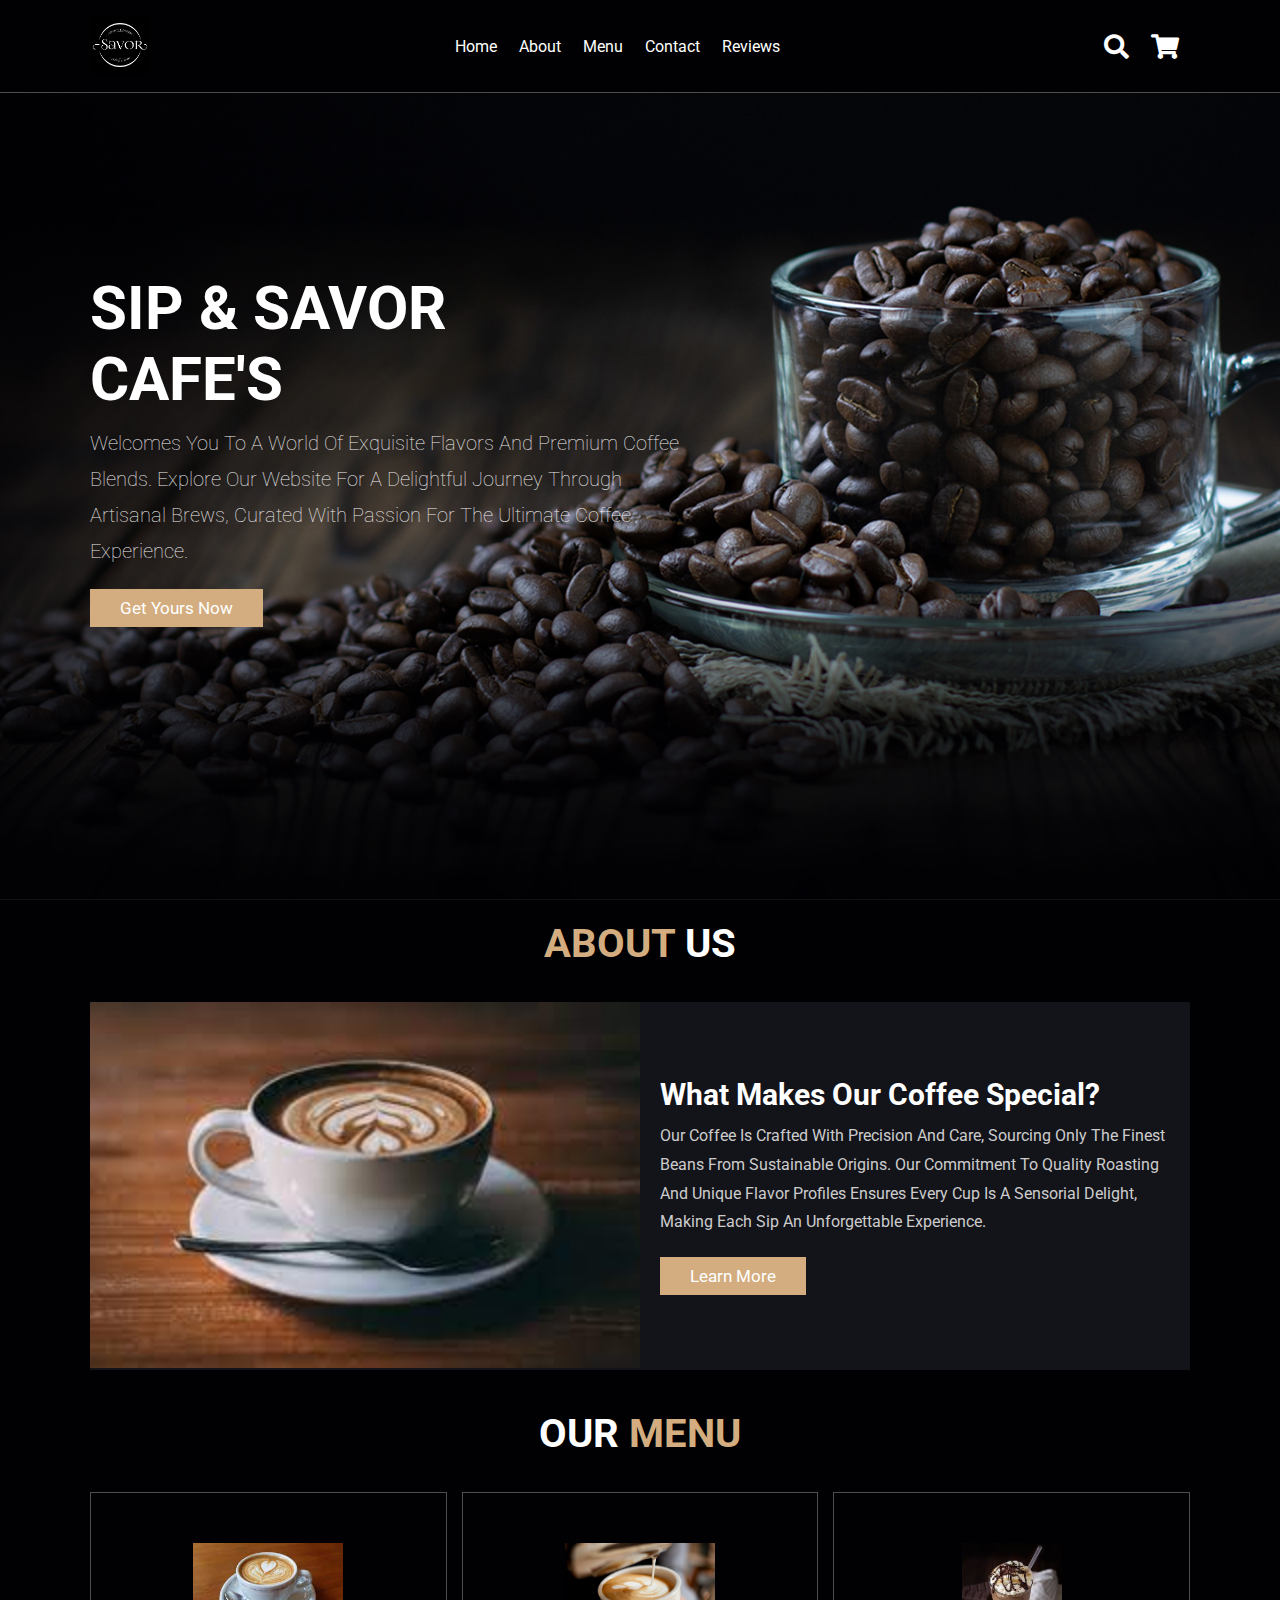
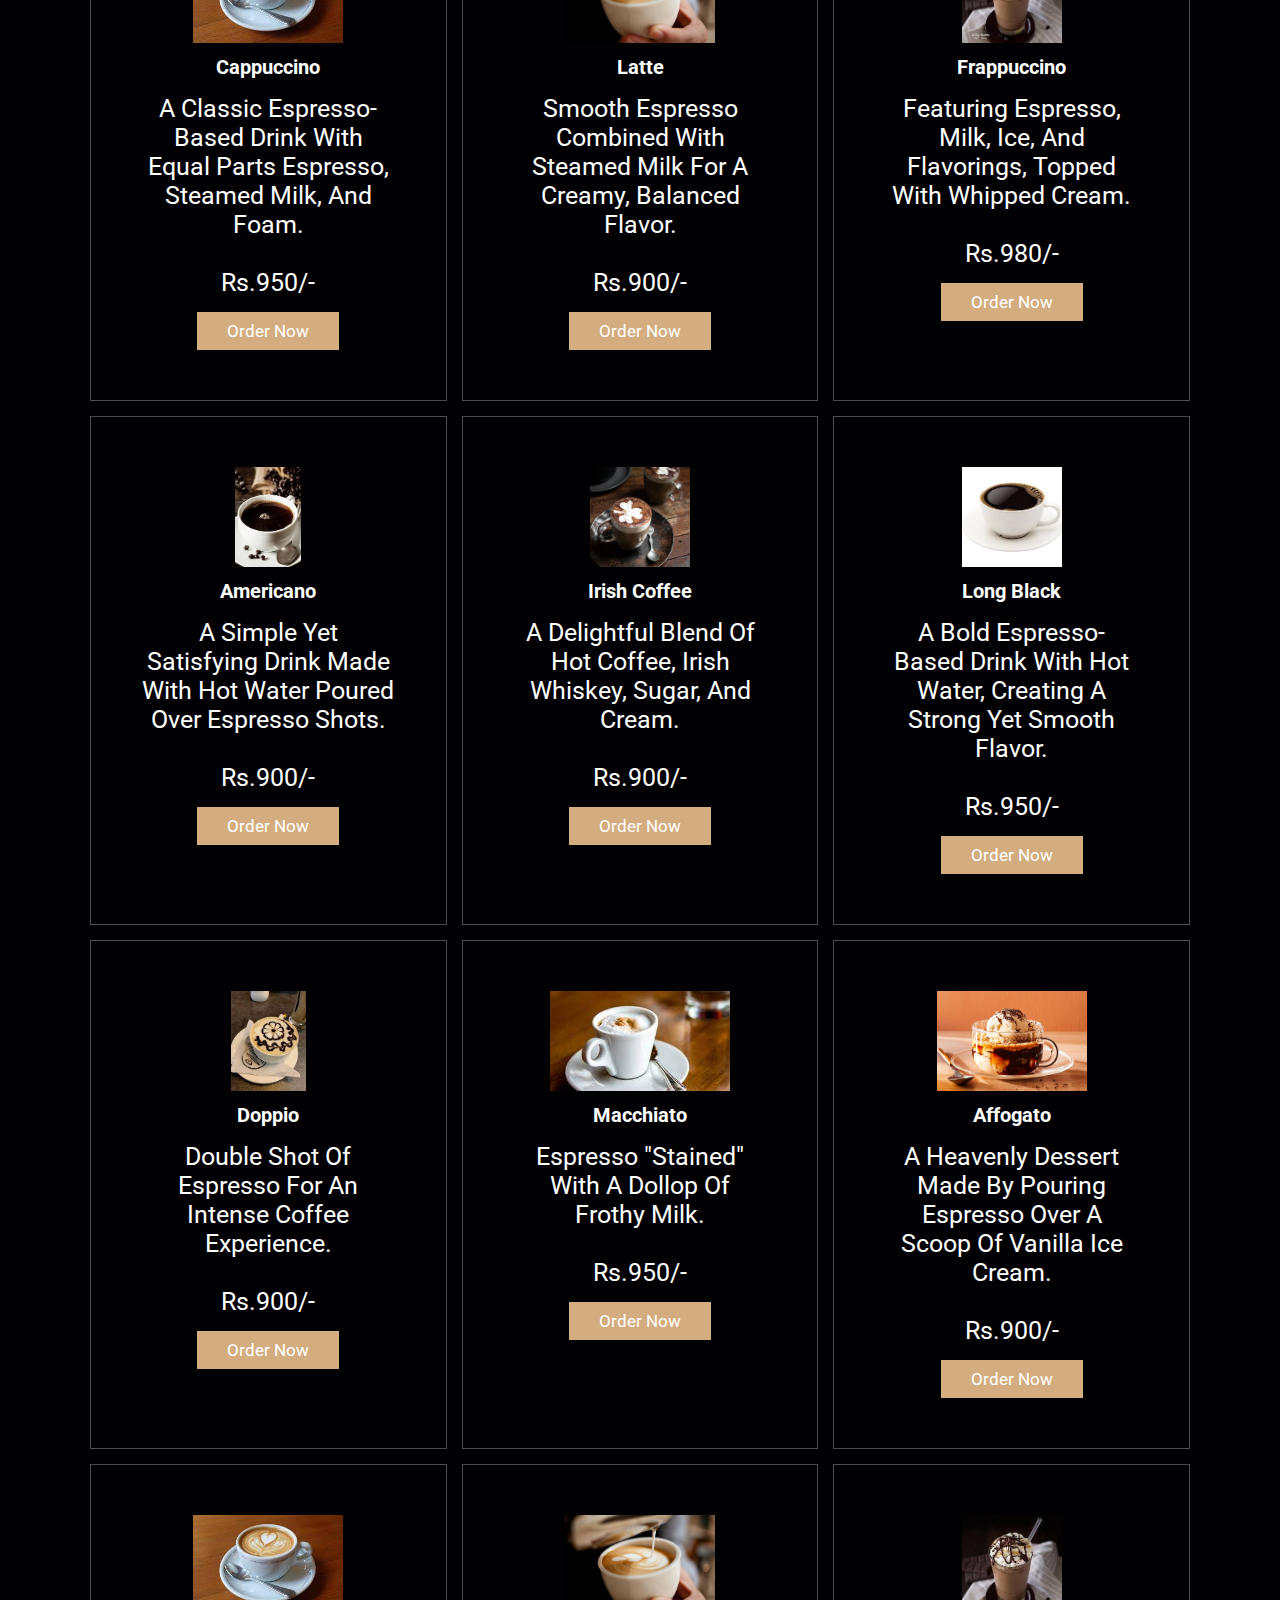
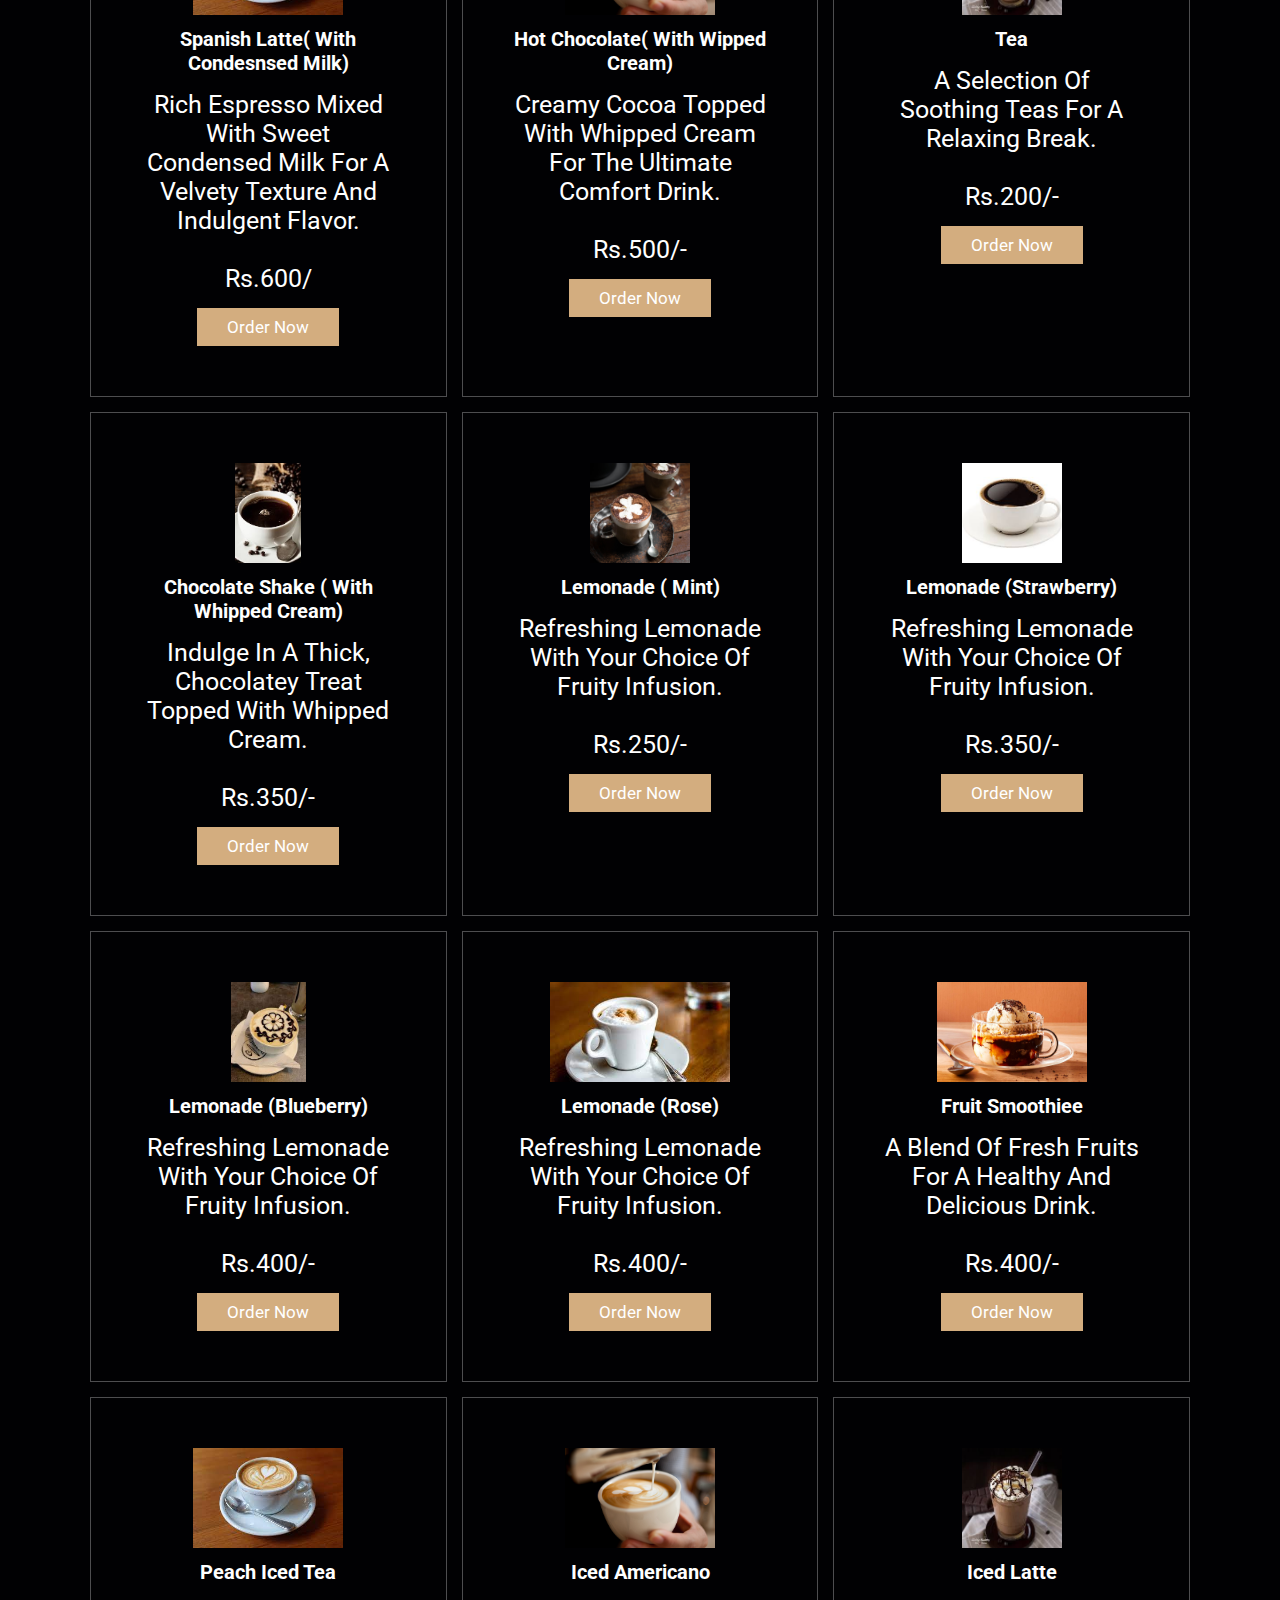
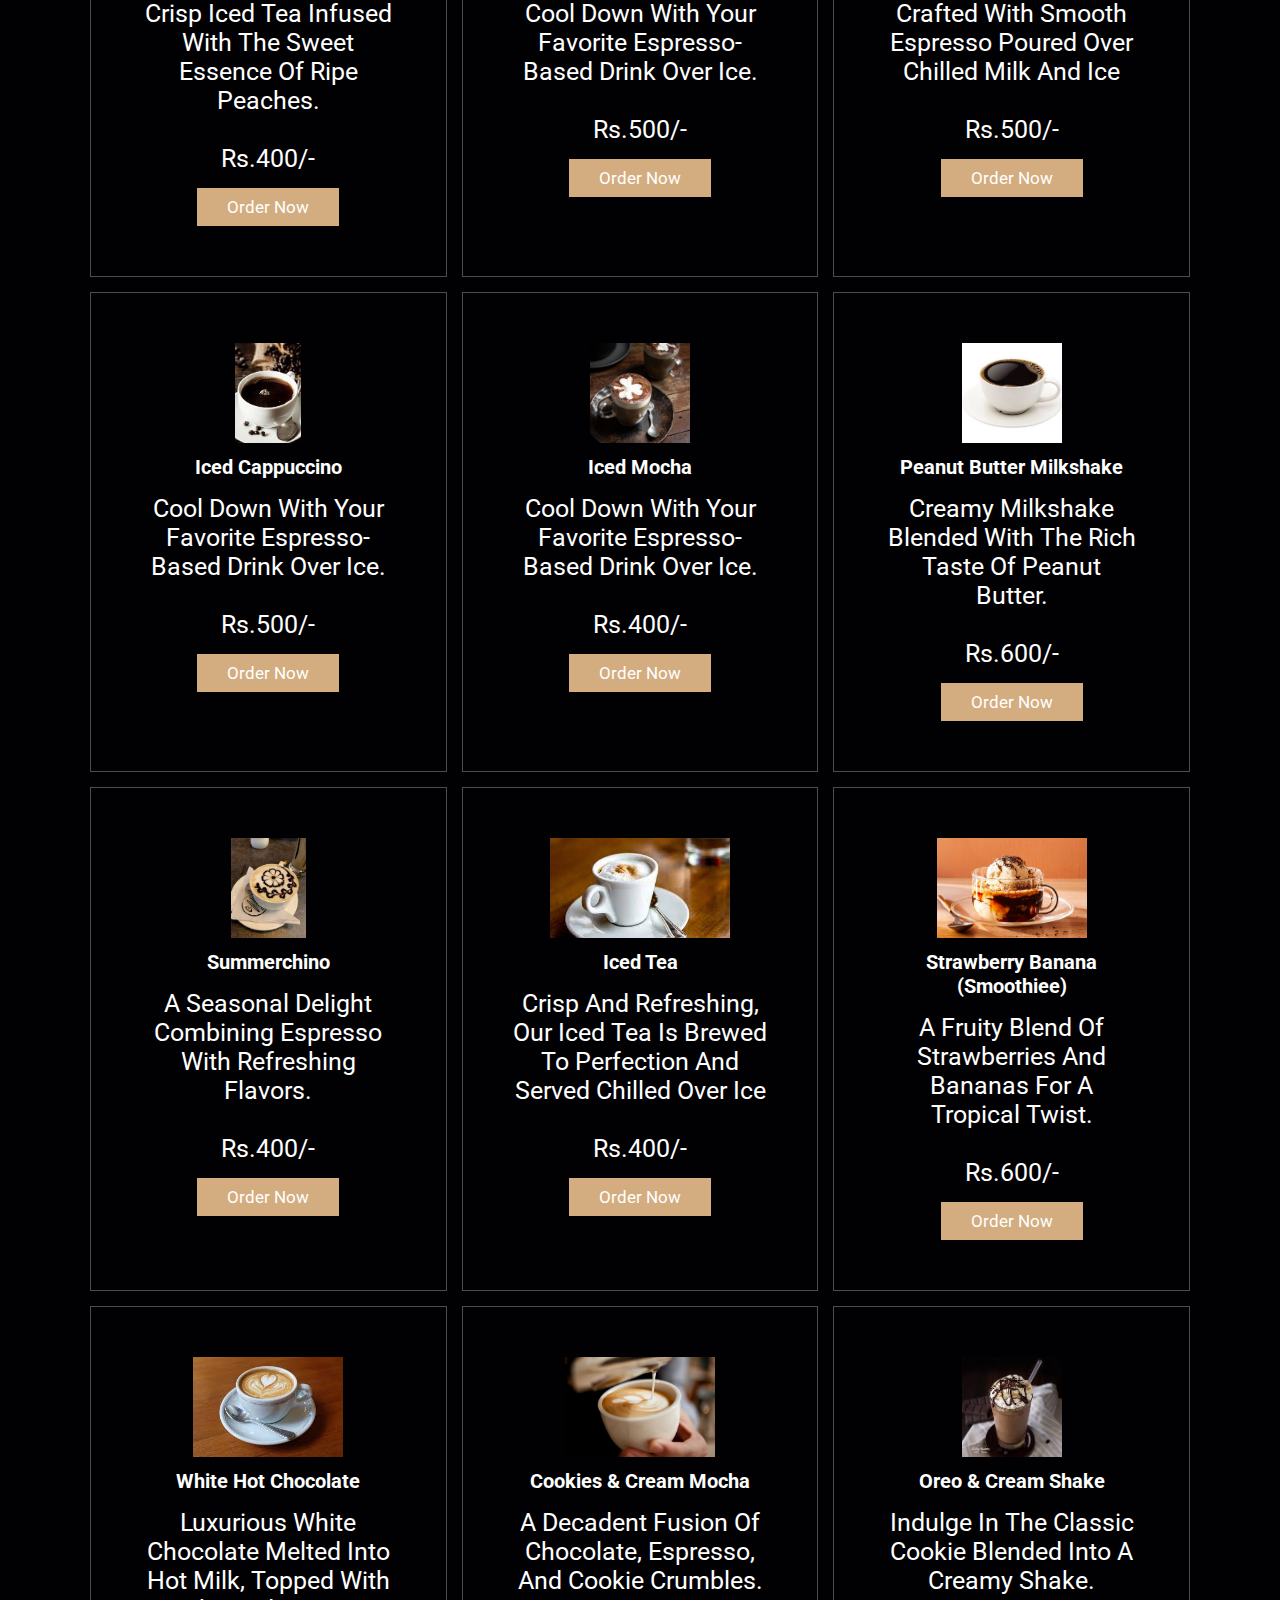
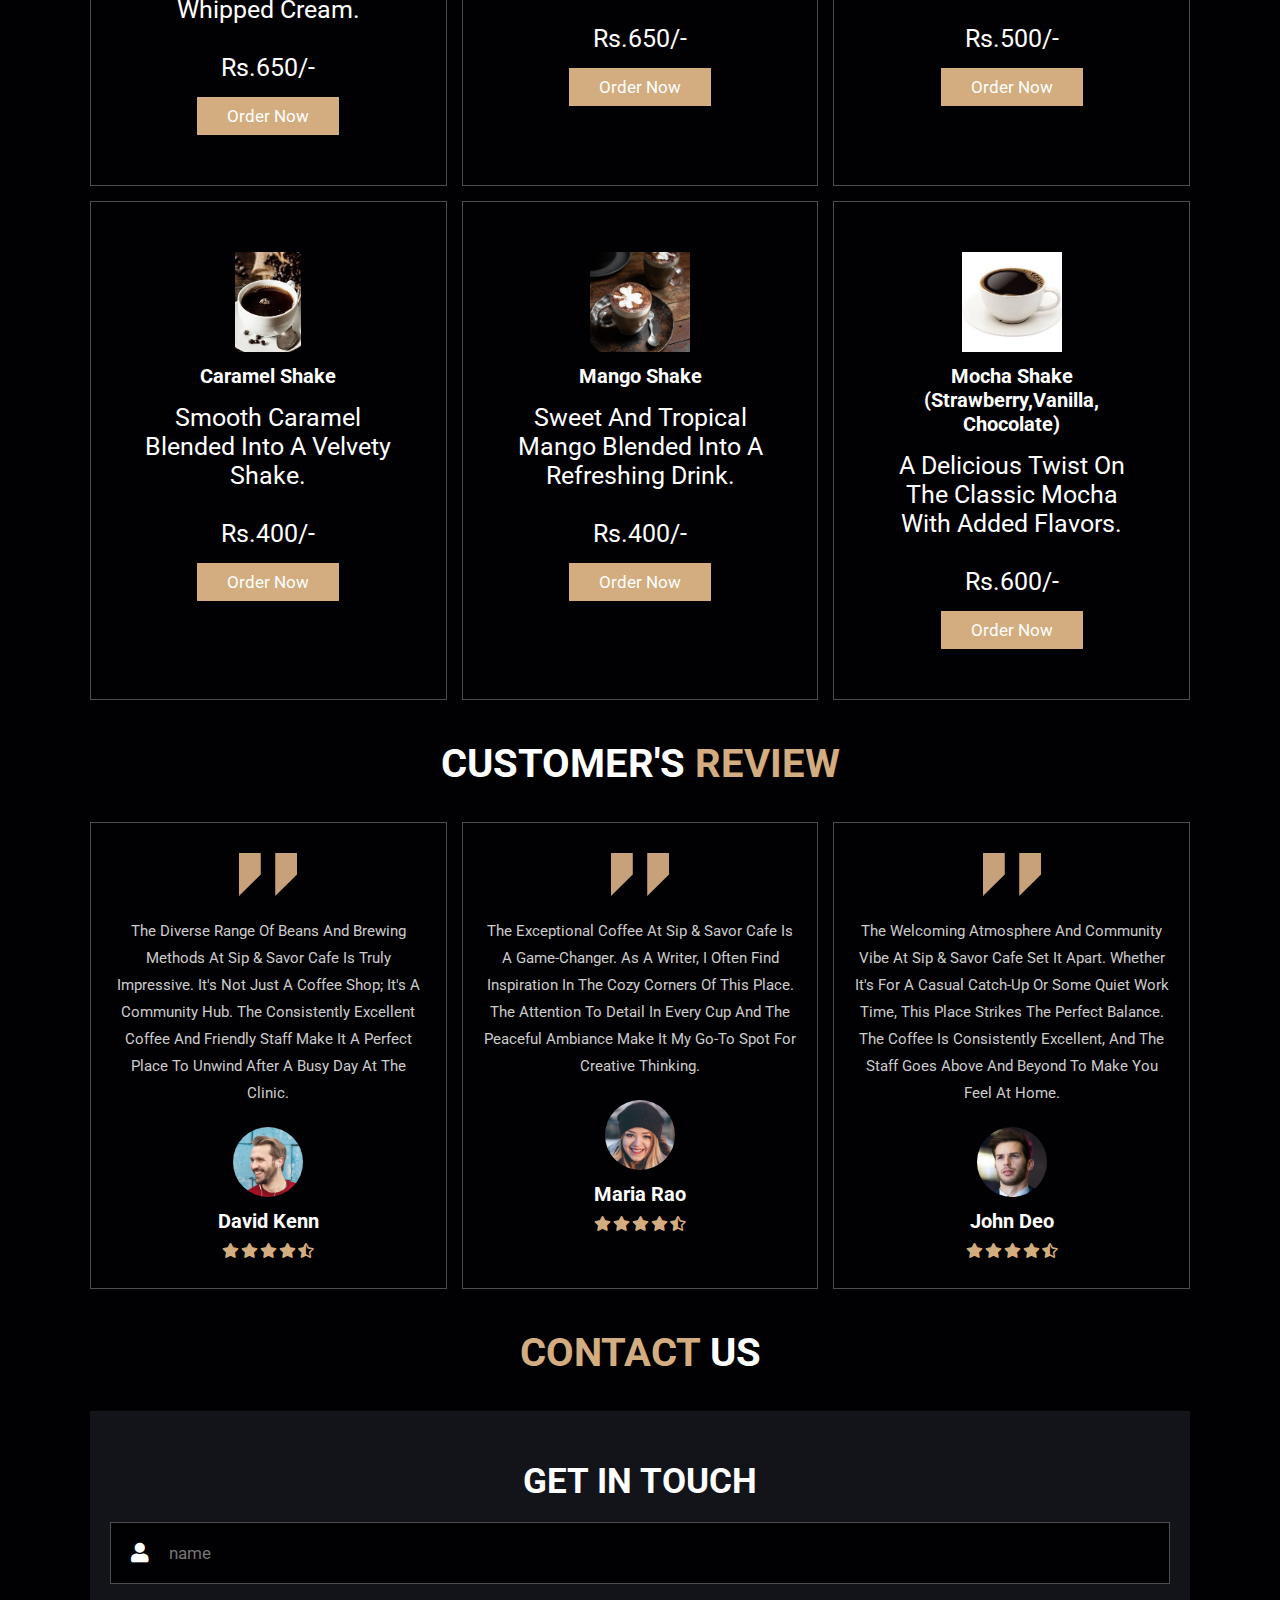
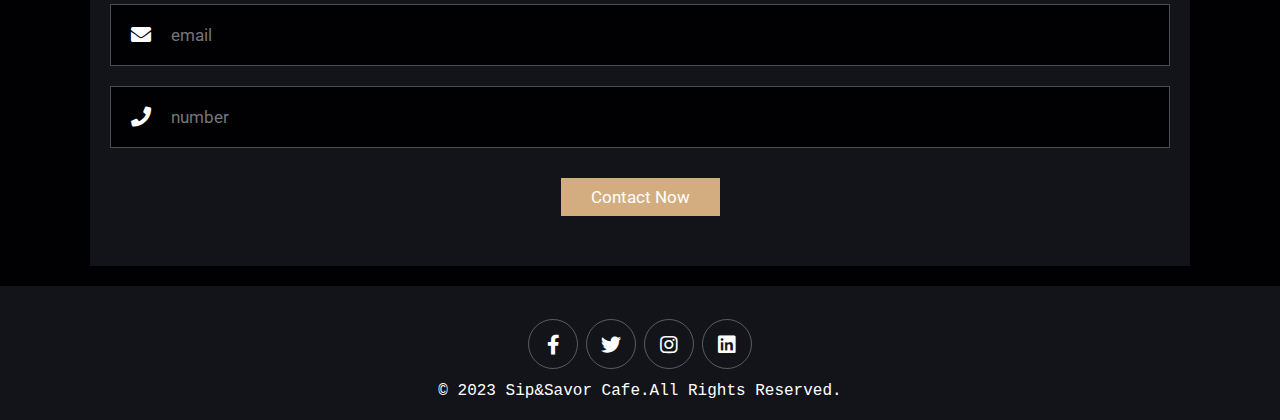
<file: index.html>
<!DOCTYPE html>
<html lang="en">
<head>
    <meta charset="UTF-8">
    <meta http-equiv="X-UA-Compatible" content="IE=edge">
    <meta name="viewport" content="width=device-width, initial-scale=1.0">
    <title>Sip & Savor Cafe's</title>

    <!-- font awesome cdn link  -->
    <link rel="stylesheet" href="https://cdnjs.cloudflare.com/ajax/libs/font-awesome/5.15.4/css/all.min.css">

    <!-- custom css file link  -->
    <link rel="stylesheet" href="css/style.css">

</head>
<body>
    
<!-- header section starts  -->

<header class="header">

    <a href="#" class="logo">
        <img src="images/logo1.png" alt="">
    </a>

    <nav class="navbar">
        <a href="#home">home</a>
        <a href="about1.html">about</a>
        <a href="menu1.html">menu</a>
        <a href="contact1.html">contact</a>
        <a href="reviews1.html">reviews</a>
    
    </nav>
   
    <div class="icons">
        <div class="fas fa-search" id="search-btn"></div>
        <div class="fas fa-shopping-cart" id="cart-btn"></div>-->
        <div class="fas fa-bars" id="menu-btn"></div>
    </div>

    <div class="search-form">
        <input type="search" id="search-box" placeholder="search here...">
        <label for="search-box" class="fas fa-search"></label>
    </div>

    
</header>

<!-- header section ends -->

<!-- home section starts  -->

<section class="home" id="home">

    <div class="content">
        <h3>Sip & Savor <br>Cafe's</h3>
        <p> Welcomes you to a world of exquisite flavors and premium coffee blends. Explore our website for a delightful journey through artisanal brews, curated with passion for the ultimate coffee experience.</p>
        <a href="menu1.html" class="btn">get yours now</a>
    </div>

</section>

<!-- home section ends -->

<!-- about section starts  -->

<section class="about" id="about">

    <h1 class="heading"> <span>about</span> us </h1>

    <div class="row">

        <div class="image">
            <img src="images/about-img.jpeg" alt="">
        </div>

        <div class="content">
            <h3>what makes our coffee special?</h3>
            <p>Our coffee is crafted with precision and care, sourcing only the finest beans from sustainable origins. Our commitment to quality roasting and unique flavor profiles ensures every cup is a sensorial delight, making each sip an unforgettable experience.</p>
            <a href="about1.html" class="btn">learn more</a>
        </div>

    </div>

</section>

<!-- about section ends -->

<!-- menu section starts  -->

<section class="menu" id="menu">

    <h1 class="heading"> our <span>menu</span> </h1>

    <div class="box-container">

        <div class="box">
            <img src="images/menu-1.png" alt="">
            <h3>Cappuccino</h3>
            <div class="price"> 
                <p>A classic espresso-based drink with equal parts espresso, steamed milk, and foam.</p><br>
                Rs.950/- 
            </div>
            <a href="#" class="btn">order now</a>
        </div>

        <div class="box">
            <img src="images/menu-2.png" alt="">
            <h3>Latte</h3>
            <div class="price">
            <p>Smooth espresso combined with steamed milk for a creamy, balanced flavor.</p><br>
            Rs.900/- 
            </div>
            <a href="#" class="btn">order now</a>
        </div>

        <div class="box">
            <img src="images/menu-3.png" alt="">
            <h3>Frappuccino</h3>
            <div class="price">
                <p>Featuring espresso, milk, ice, and flavorings, topped with whipped cream.</p><br>
                Rs.980/- 
            </div>
            <a href="#" class="btn">order now</a>
        </div>

        <div class="box">
            <img src="images/menu-4.png" alt="">
            <h3>Americano</h3>
            <div class="price">
                <p>A simple yet satisfying drink made with hot water poured over espresso shots.</p><br>
                Rs.900/-
            </div>
            <a href="#" class="btn">order now</a>
        </div>

        <div class="box">
            <img src="images/menu-5.png" alt="">
            <h3>Irish Coffee</h3>
            <div class="price">
                <p>A delightful blend of hot coffee, Irish whiskey, sugar, and cream.</p><br>
                Rs.900/-
            </div>
            <a href="#" class="btn">order now</a>
        </div>

        <div class="box">
            <img src="images/menu-6.png" alt="">
            <h3>Long Black</h3>
            <div class="price">
                <p>A bold espresso-based drink with hot water, creating a strong yet smooth flavor.
                </p><br>
                Rs.950/- 
            </div>
            <a href="#" class="btn">order now</a>
        </div>

        <div class="box">
            <img src="images/menu-7.png" alt="">
            <h3>Doppio</h3>
            <div class="price"> 
                <p>Double shot of espresso for an intense coffee experience.</p><br>
                Rs.900/-
            </div>
            <a href="#" class="btn">order now</a>
        </div>

        <div class="box">
            <img src="images/menu-8.png" alt="">
            <h3>Macchiato</h3>
            <div class="price"> 
                <p>Espresso "stained" with a dollop of frothy milk.
                </p><br>
                Rs.950/-
            </div>
            <a href="#" class="btn">order now</a>
        </div>

        <div class="box">
            <img src="images/menu-9.png" alt="">
            <h3>Affogato </h3>
            <div class="price">
                <p>A heavenly dessert made by pouring espresso over a scoop of vanilla ice cream.</p><br>
                Rs.900/- 
            </div>
            <a href="#" class="btn">order now</a>
        </div>
        <div class="box">
            <img src="images/menu-1.png" alt="">
            <h3>Spanish Latte( with condesnsed milk) </h3>
            <div class="price">
                <p>Rich espresso mixed with sweet condensed milk for a velvety texture and indulgent flavor.</p><br>
                Rs.600/
            </div>
            <a href="#" class="btn">order now</a>
        </div>
        <div class="box">
            <img src="images/menu-2.png" alt="">
            <h3>Hot chocolate( with wipped cream) </h3>
            <div class="price">
                <p>Creamy cocoa topped with whipped cream for the ultimate comfort drink.</p><br>
                Rs.500/- 
            </div>
            <a href="#" class="btn">order now</a>
        </div>
        <div class="box">
            <img src="images/menu-3.png" alt="">
            <h3>Tea</h3>
            <div class="price">
                <p>A selection of soothing teas for a relaxing break.</p><br>
                Rs.200/- 
            </div>
            <a href="#" class="btn">order now</a>
        </div>
        <div class="box">
            <img src="images/menu-4.png" alt="">
            <h3>chocolate shake ( with whipped cream) </h3>
            <div class="price"> 
                <p>Indulge in a thick, chocolatey treat topped with whipped cream.</p><br>
                Rs.350/-
            </div>
            <a href="#" class="btn">order now</a>
        </div>
        <div class="box">
            <img src="images/menu-5.png" alt="">
            <h3>Lemonade ( mint) </h3>
            <div class="price">
                <p>Refreshing lemonade with your choice of fruity infusion.</p><br>
                Rs.250/- 
            </div>
            <a href="#" class="btn">order now</a>
        </div>
        <div class="box">
            <img src="images/menu-6.png" alt="">
            <h3>Lemonade (strawberry) </h3>
            <div class="price">
                <p>Refreshing lemonade with your choice of fruity infusion.</p><br>
                Rs.350/- 
            </div>
            <a href="#" class="btn">order now</a>
        </div>
        <div class="box">
            <img src="images/menu-7.png" alt="">
            <h3>Lemonade (blueberry) </h3>
            <div class="price">
                <p>Refreshing lemonade with your choice of fruity infusion.</p><br>
                Rs.400/- 
            </div>
            <a href="#" class="btn">order now</a>
        </div>
        <div class="box">
            <img src="images/menu-8.png" alt="">
            <h3>Lemonade (rose) </h3>
            <div class="price">
                <p>Refreshing lemonade with your choice of fruity infusion.</p><br>
                Rs.400/- 
            </div>
            <a href="#" class="btn">order now</a>
        </div>
        <div class="box">
            <img src="images/menu-9.png" alt="">
            <h3>Fruit Smoothiee </h3>
            <div class="price">
                <p>A blend of fresh fruits for a healthy and delicious drink.</p><br>
                Rs.400/- 
            </div>
            <a href="#" class="btn">order now</a>
        </div>
        <div class="box">
            <img src="images/menu-1.png" alt="">
            <h3>Peach Iced tea </h3>
            <div class="price"> 
                <p>Crisp iced tea infused with the sweet essence of ripe peaches.</p><br>
                Rs.400/- 
            </div>
            <a href="#" class="btn">order now</a>
        </div>
        <div class="box">
            <img src="images/menu-2.png" alt="">
            <h3>Iced Americano </h3>
            <div class="price">
                <p>Cool down with your favorite espresso-based drink over ice.</p><br>
                Rs.500/- 
            </div>
            <a href="#" class="btn">order now</a>
        </div>
        <div class="box">
            <img src="images/menu-3.png" alt="">
            <h3>Iced Latte  </h3>
            <div class="price">
                <p>Crafted with smooth espresso poured over chilled milk and ice</p><br>
                Rs.500/- 
            </div>
            <a href="#" class="btn">order now</a>
        </div>
        <div class="box">
            <img src="images/menu-4.png" alt="">
            <h3> Iced Cappuccino </h3>
            <div class="price">
                <p>Cool down with your favorite espresso-based drink over ice.</p><br>
                Rs.500/- 
            </div>
            <a href="#" class="btn">order now</a>
        </div>
        <div class="box">
            <img src="images/menu-5.png" alt="">
            <h3>Iced Mocha </h3>
            <div class="price">
                <p>Cool down with your favorite espresso-based drink over ice.</p><br>
                Rs.400/- 
            </div>
            <a href="#" class="btn">order now</a>
        </div>
        <div class="box">
            <img src="images/menu-6.png" alt="">
            <h3>Peanut Butter Milkshake </h3>
            <div class="price">
                <p> Creamy milkshake blended with the rich taste of peanut butter.
                </p><br>
                Rs.600/- 
            </div>
            <a href="#" class="btn">order now</a>
        </div>
        <div class="box">
            <img src="images/menu-7.png" alt="">
            <h3> Summerchino</h3>
            <div class="price"> 
                <p>A seasonal delight combining espresso with refreshing flavors.
                </p><br>
                Rs.400/-
            </div>
            <a href="#" class="btn">order now</a>
        </div>
        <div class="box">
            <img src="images/menu-8.png" alt="">
            <h3> Iced tea </h3>
            <div class="price">
                <p>Crisp and refreshing, our iced tea is brewed to perfection and served chilled over ice</p><br>
                Rs.400/- 
            </div>
            <a href="#" class="btn">order now</a>
        </div>
        <div class="box">
            <img src="images/menu-9.png" alt="">
            <h3> strawberry banana (Smoothiee)</h3>
            <div class="price">
                <p>A fruity blend of strawberries and bananas for a tropical twist.</p><br>
                Rs.600/- 
            </div>
            <a href="#" class="btn">order now</a>
        </div>
        <div class="box">
            <img src="images/menu-1.png" alt="">
            <h3> White hot chocolate </h3>
            <div class="price">
                <p>Luxurious white chocolate melted into hot milk, topped with whipped cream.</p><br>
                Rs.650/- 
            </div>
            <a href="#" class="btn">order now</a>
        </div>
        <div class="box">
            <img src="images/menu-2.png" alt="">
            <h3>Cookies & cream Mocha </h3>
            <div class="price">
                <p> A decadent fusion of chocolate, espresso, and cookie crumbles.
                </p><br>
                Rs.650/- 
            </div>
            <a href="#" class="btn">order now</a>
        </div>
        <div class="box">
            <img src="images/menu-3.png" alt="">
            <h3>oreo & cream shake </h3>
            <div class="price">
                <p>Indulge in the classic cookie blended into a creamy shake.</p><br>
                Rs.500/- 
            </div>
            <a href="#" class="btn">order now</a>
        </div>
        <div class="box">
            <img src="images/menu-4.png" alt="">
            <h3>Caramel Shake </h3>
            <div class="price">
                <p> Smooth caramel blended into a velvety shake.</p><br>
                Rs.400/- 
            </div>
            <a href="#" class="btn">order now</a>
        </div>
        <div class="box">
            <img src="images/menu-5.png" alt="">
            <h3>Mango shake </h3>
            <div class="price">
                <p>Sweet and tropical mango blended into a refreshing drink.
                </p><br>
                Rs.400/- 
            </div>
            <a href="#" class="btn">order now</a>
        </div>
        <div class="box">
            <img src="images/menu-6.png" alt="">
            <h3>Mocha shake (strawberry,vanilla, chocolate) </h3>
            <div class="price">
                <p>A delicious twist on the classic mocha with added flavors.</p><br>
                Rs.600/- 
            </div>
            <a href="#" class="btn">order now</a>
        </div>

    </div>

</section>

<!-- menu section ends -->


<!-- review section starts  -->

<section class="review" id="review">

    <h1 class="heading"> customer's <span>review</span> </h1>

    <div class="box-container">

        <div class="box">
            <img src="images/quote-img.png" alt="" class="quote">
            <p>The diverse range of beans and brewing methods at Sip & Savor Cafe is truly impressive. It's not just a coffee shop; it's a community hub. The consistently excellent coffee and
                friendly staff make it a perfect place to unwind after a busy day at the clinic.</p>
            <img src="images/pic-1.png" class="user" alt="">
            <h3>David Kenn</h3>
            <div class="stars">
                <i class="fas fa-star"></i>
                <i class="fas fa-star"></i>
                <i class="fas fa-star"></i>
                <i class="fas fa-star"></i>
                <i class="fas fa-star-half-alt"></i>
            </div>
        </div>

        <div class="box">
            <img src="images/quote-img.png" alt="" class="quote">
            <p>The exceptional coffee at Sip & Savor Cafe is a game-changer. As a writer, I often find inspiration in the cozy corners of this place. The attention to detail in every cup and
                the peaceful ambiance make it my go-to spot for creative thinking.</p>
            <img src="images/pic-2.png" class="user" alt="">
            <h3>maria rao</h3>
            <div class="stars">
                <i class="fas fa-star"></i>
                <i class="fas fa-star"></i>
                <i class="fas fa-star"></i>
                <i class="fas fa-star"></i>
                <i class="fas fa-star-half-alt"></i>
            </div>
        </div>
        
        <div class="box">
            <img src="images/quote-img.png" alt="" class="quote">
            <p>The welcoming atmosphere and community vibe at Sip & Savor Cafe set it apart. Whether it's for a casual catch-up or some quiet work time, this place strikes the perfect balance. The coffee is consistently excellent, 
                and the staff goes above and beyond to make you feel at home.</p>
            <img src="images/pic-3.png" class="user" alt="">
            <h3>john deo</h3>
            <div class="stars">
                <i class="fas fa-star"></i>
                <i class="fas fa-star"></i>
                <i class="fas fa-star"></i>
                <i class="fas fa-star"></i>
                <i class="fas fa-star-half-alt"></i>
            </div>
        </div>

    </div>

</section>

<!-- review section ends -->

<!-- contact section starts  -->

<section class="contact" id="contact">

    <h1 class="heading"> <span>contact</span> us </h1>

    <div class="row">

        <form action="">
            <h3>get in touch</h3>
            <div class="inputBox">
                <span class="fas fa-user"></span>
                <input type="text" placeholder="name">
            </div>
            <div class="inputBox">
                <span class="fas fa-envelope"></span>
                <input type="email" placeholder="email">
            </div>
            <div class="inputBox">
                <span class="fas fa-phone"></span>
                <input type="number" placeholder="number">
            </div>
            <input type="submit" value="contact now" class="btn">
        </form>

    </div>

</section>

<!-- contact section ends -->

<!-- footer section starts  -->

<section class="footer">

    <div class="share">
        <a href="" class="fab fa-facebook-f"></a>
        <a href="" class="fab fa-twitter"></a>
        <a href="" class="fab fa-instagram"></a>
        <a href="" class="fab fa-linkedin"></a>
    </div>

    <p style="color:white;font-family: 'Courier New', Courier, monospace; font-size: medium;">&copy; 2023 Sip&Savor Cafe.All rights reserved.</p>

</section>
<!-- footer section ends -->

<!-- custom js file link  -->
<script src="js/script.js"></script>

</body>
</html>
</file>
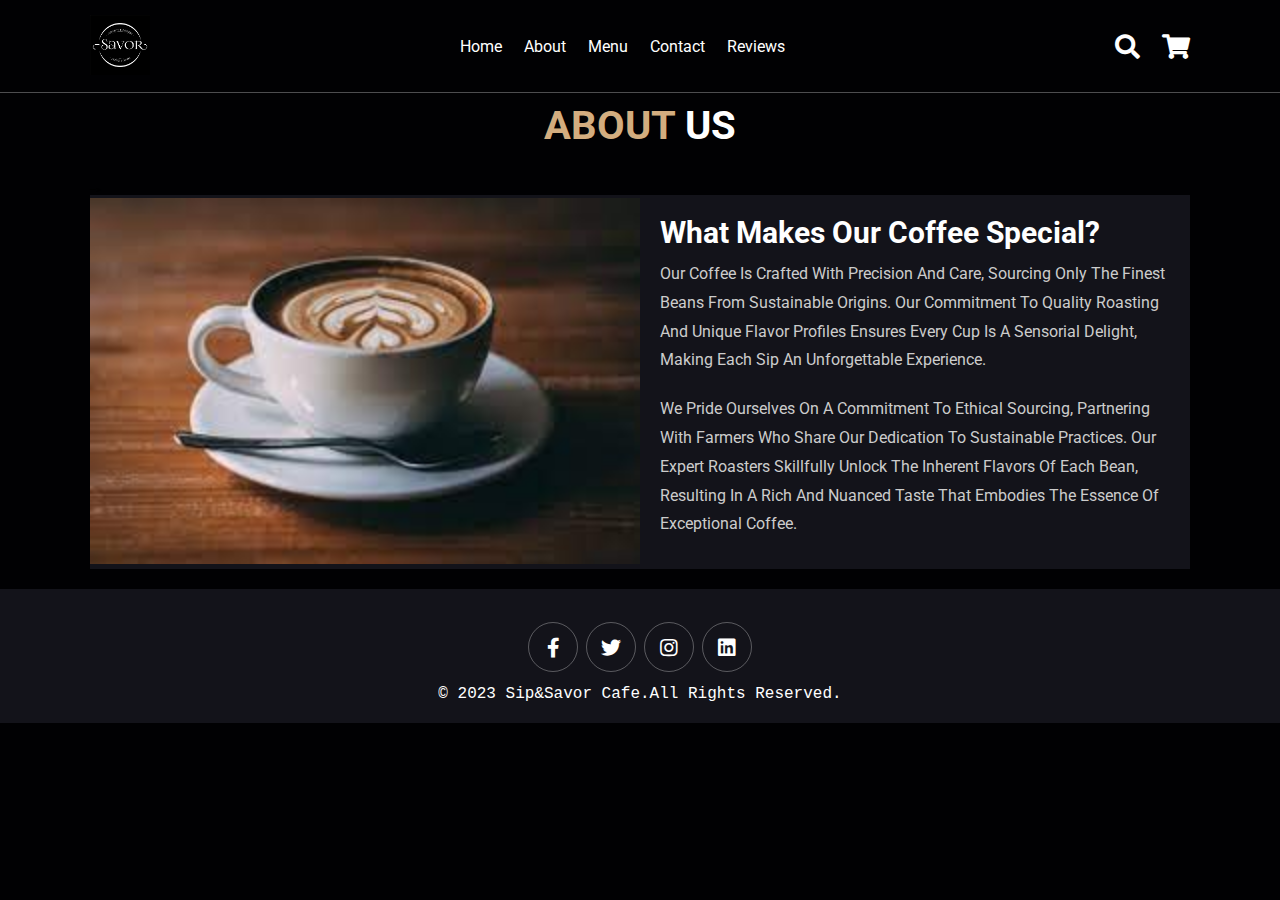
<file: about1.html>
<!DOCTYPE html>
<html lang="en">
<head>
    <meta charset="UTF-8">
    <meta http-equiv="X-UA-Compatible" content="IE=edge">
    <meta name="viewport" content="width=device-width, initial-scale=1.0">
    <title>Sip & Savor Coffee's</title>

    <!-- font awesome cdn link  -->
    <link rel="stylesheet" href="https://cdnjs.cloudflare.com/ajax/libs/font-awesome/5.15.4/css/all.min.css">

    <!-- custom css file link  -->
    <link rel="stylesheet" href="css/style.css">

</head>
<body>
    
<!-- header section starts  -->

<header class="header">

    <a href="#" class="logo">
        <img src="images/logo1.png" alt="">
    </a>

    <nav class="navbar">
        <a href="index.html">home</a>
        <a href="#about">about</a>
        <a href="menu1.html">menu</a>
        <a href="contact1.html">contact</a>
        <a href="reviews1.html">reviews</a>
    </nav>
   
    <div class="icons">
        <div class="fas fa-search" id="search-btn"></div>
        <div class="fas fa-shopping-cart" id="cart-btn"></div>
        <div class="fas fa-bars" id="menu-btn"></div>
    </div>

    <div class="search-form">
        <input type="search" id="search-box" placeholder="search here...">
        <label for="search-box" class="fas fa-search"></label>
    </div>

</header>

<!-- header section ends -->


<!-- about section starts  -->

<section class="about" id="about">
    <h1 class="heading"> <span>about</span> us </h1>

    <h1 class="heading"> <span>about</span> us </h1>-->

    <div class="row">

        <div class="image">
            <img src="images/about-img.jpeg" alt="">
        </div>

        <div class="content">
            <h3>what makes our coffee special?</h3>
            <p>Our coffee is crafted with precision and care, sourcing only the finest beans from sustainable origins. Our commitment to quality roasting and unique flavor profiles ensures every cup is a sensorial delight, making each sip an unforgettable experience.</p>
            <p>We pride ourselves on a commitment to ethical sourcing, partnering with farmers who share our dedication to sustainable practices. Our expert roasters skillfully unlock the inherent flavors of each bean, resulting in a rich and nuanced taste that embodies the essence of exceptional coffee.</p>
        </div>

    </div>

</section>

<!-- about section ends -->
<!-- footer section starts  -->

<section class="footer">

    <div class="share">
        <a href="" class="fab fa-facebook-f"></a>
        <a href="" class="fab fa-twitter"></a>
        <a href="" class="fab fa-instagram"></a>
        <a href="" class="fab fa-linkedin"></a>
    </div>

    <p style="color:white;font-family: 'Courier New', Courier, monospace; font-size: medium;">&copy; 2023 Sip&Savor Cafe.All rights reserved.</p>

</section>
<!-- footer section ends -->

<script src="js/script.js"></script>

</body>
</html>
</file>
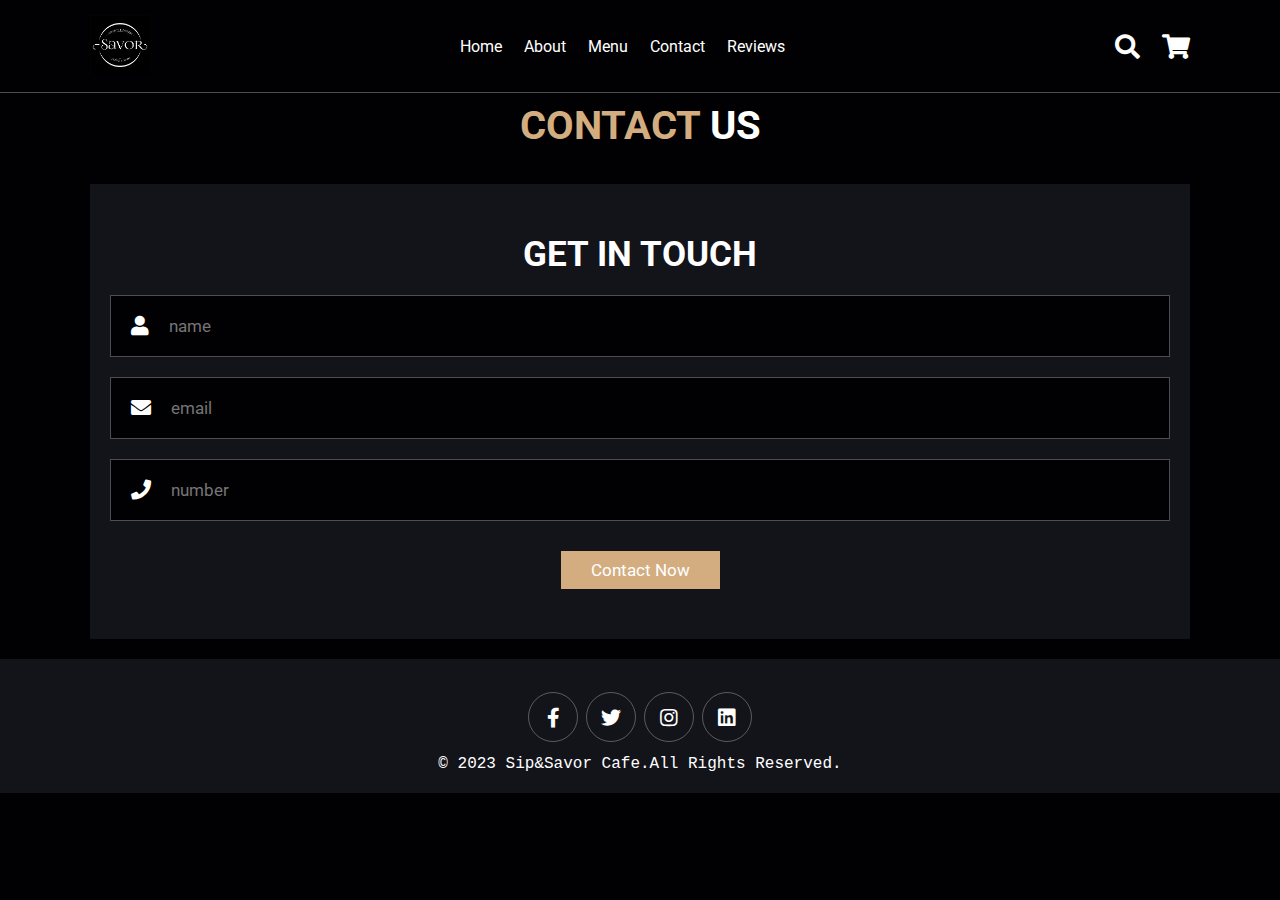
<file: contact1.html>
<!DOCTYPE html>
<html lang="en">
<head>
    <meta charset="UTF-8">
    <meta http-equiv="X-UA-Compatible" content="IE=edge">
    <meta name="viewport" content="width=device-width, initial-scale=1.0">
    <title>Sip & Savor Coffee's</title>

    <!-- font awesome cdn link  -->
    <link rel="stylesheet" href="https://cdnjs.cloudflare.com/ajax/libs/font-awesome/5.15.4/css/all.min.css">

    <!-- custom css file link  -->
    <link rel="stylesheet" href="css/style.css">

</head>
<body>
    
<!-- header section starts  -->

<header class="header">

    <a href="#" class="logo">
        <img src="images/logo1.png" alt="">
    </a>

    <nav class="navbar">
        <a href="index.html">home</a>
        <a href="about1.html">about</a>
        <a href="menu1.html">menu</a>
        <a href="#contact">contact</a>
        <a href="reviews1.html">reviews</a>
    </nav>
   
    <div class="icons">
        <div class="fas fa-search" id="search-btn"></div>
        <div class="fas fa-shopping-cart" id="cart-btn"></div>
        <div class="fas fa-bars" id="menu-btn"></div>
    </div>

    <div class="search-form">
        <input type="search" id="search-box" placeholder="search here...">
        <label for="search-box" class="fas fa-search"></label>
    </div>

</header>

<!-- header section ends -->

<!-- contact section starts  -->

<section class="contact" id="contact">
    <h1 class="heading"> <span>contact</span> us </h1>

    <h1 class="heading"> <span>contact</span> us </h1>

    <div class="row">

        <form action="">
            <h3>get in touch</h3>
            <div class="inputBox">
                <span class="fas fa-user"></span>
                <input type="text" placeholder="name">
            </div>
            <div class="inputBox">
                <span class="fas fa-envelope"></span>
                <input type="email" placeholder="email">
            </div>
            <div class="inputBox">
                <span class="fas fa-phone"></span>
                <input type="number" placeholder="number">
            </div>
            <input type="submit" value="contact now" class="btn">
        </form>

    </div>

</section>

<!-- contact section ends -->
<!-- footer section starts  -->

<section class="footer">

    <div class="share">
        <a href="" class="fab fa-facebook-f"></a>
        <a href="" class="fab fa-twitter"></a>
        <a href="" class="fab fa-instagram"></a>
        <a href="" class="fab fa-linkedin"></a>
    </div>

    <p style="color:white;font-family: 'Courier New', Courier, monospace; font-size: medium;">&copy; 2023 Sip&Savor Cafe.All rights reserved.</p>

</section>
<!-- footer section ends -->


<!-- custom js file link  -->
<script src="js/script.js"></script>

</body>
</html>
</file>
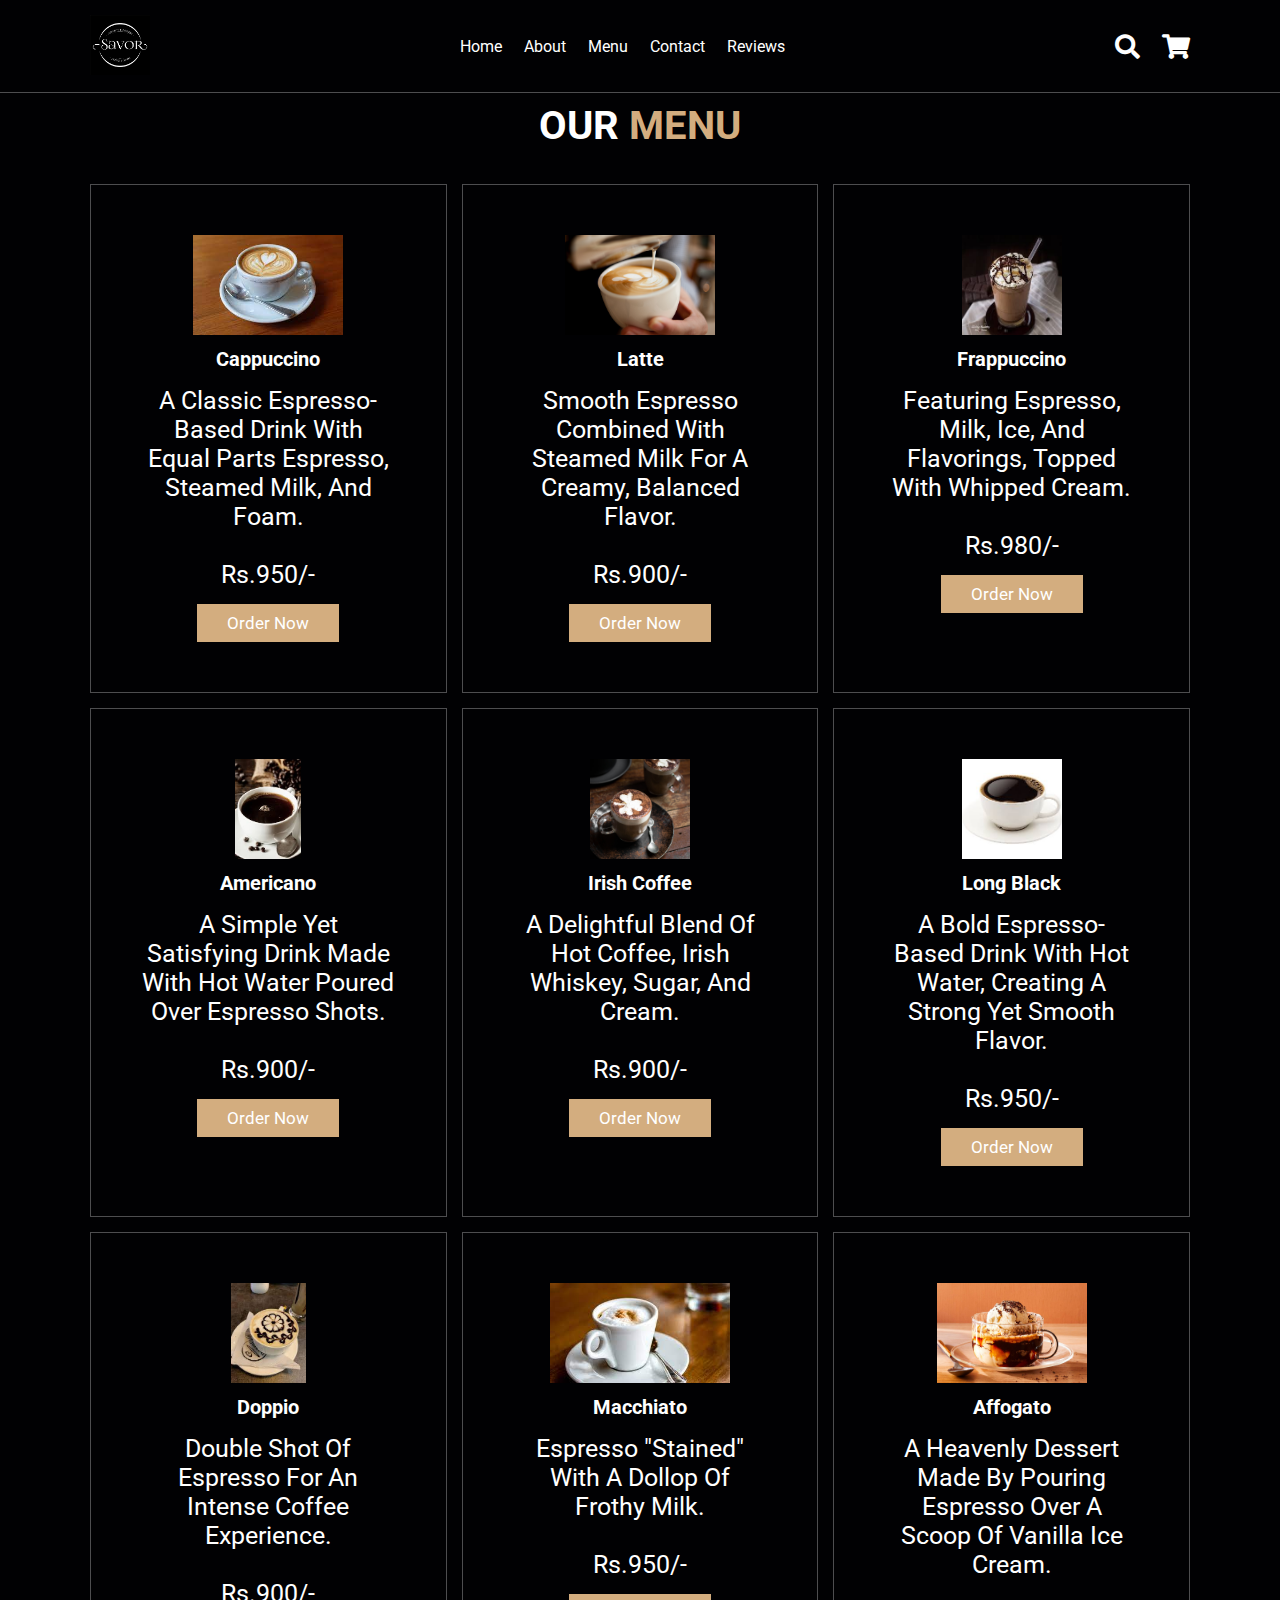
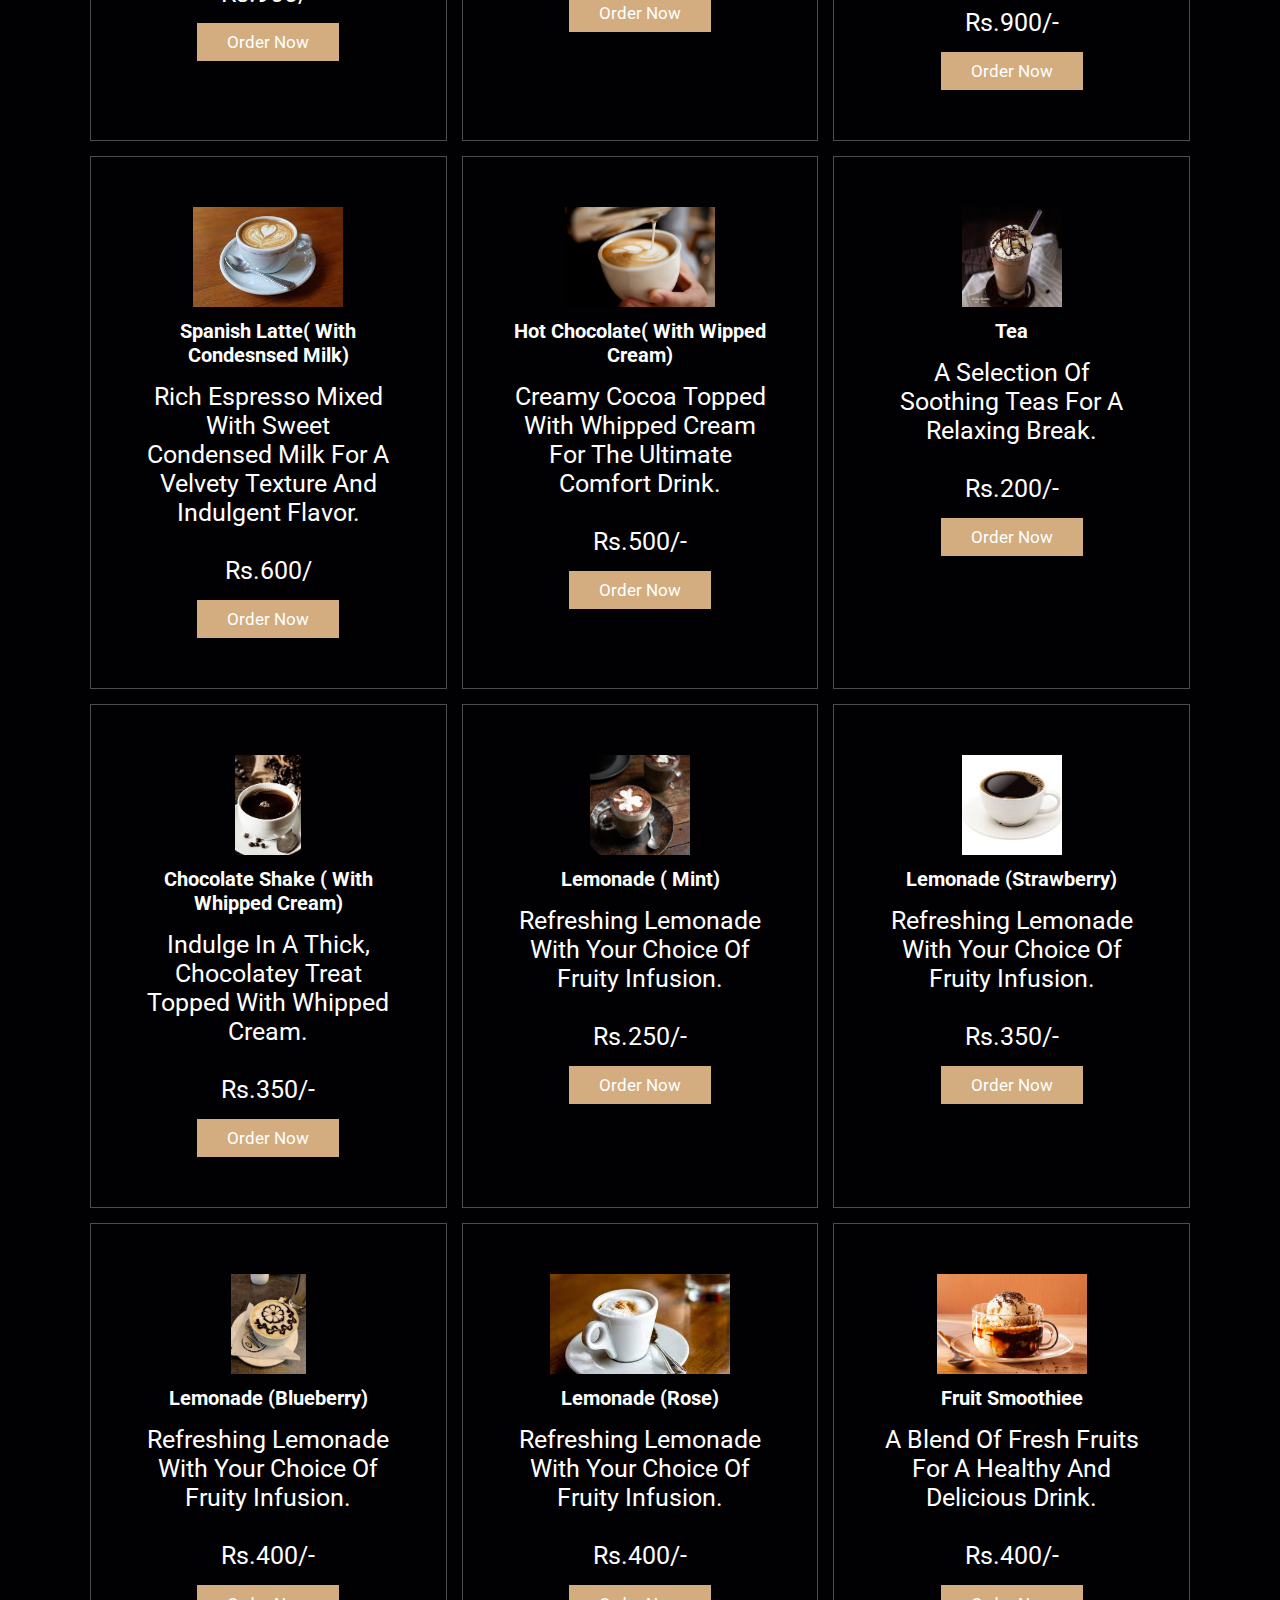
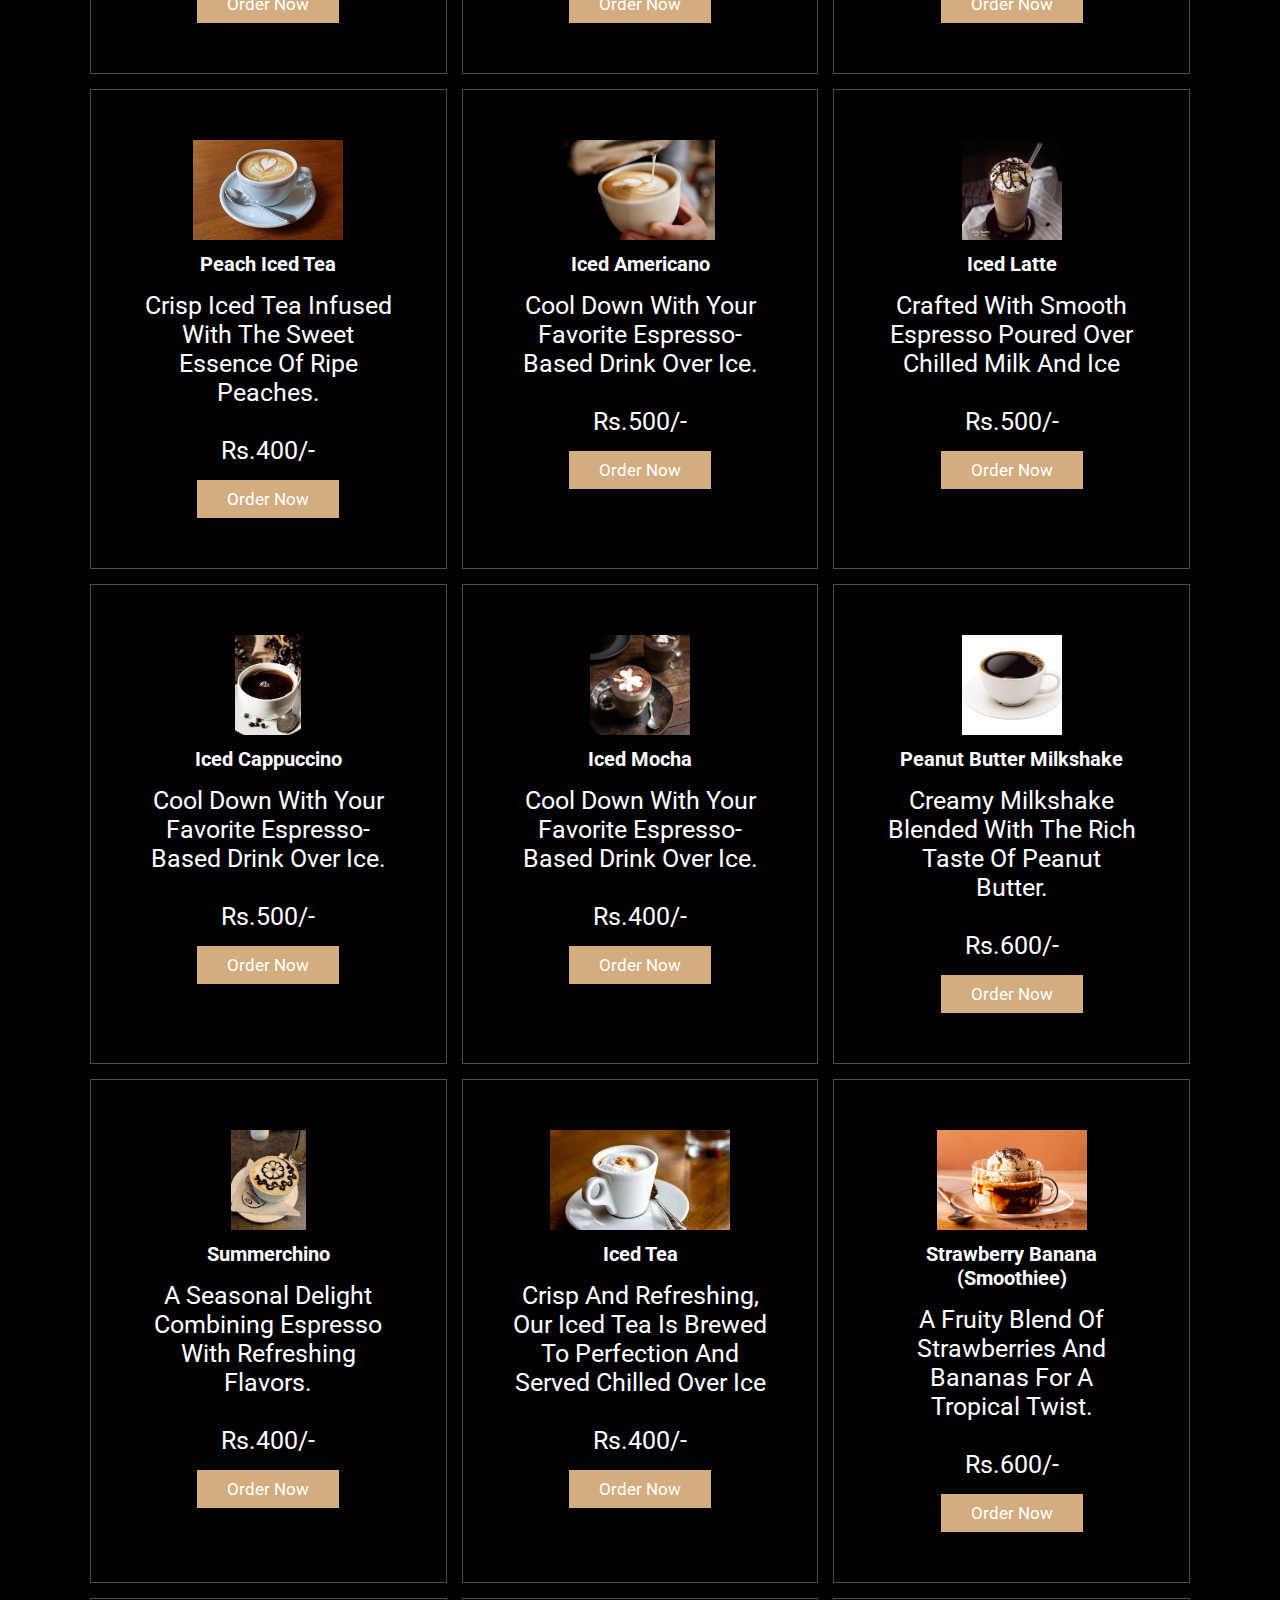
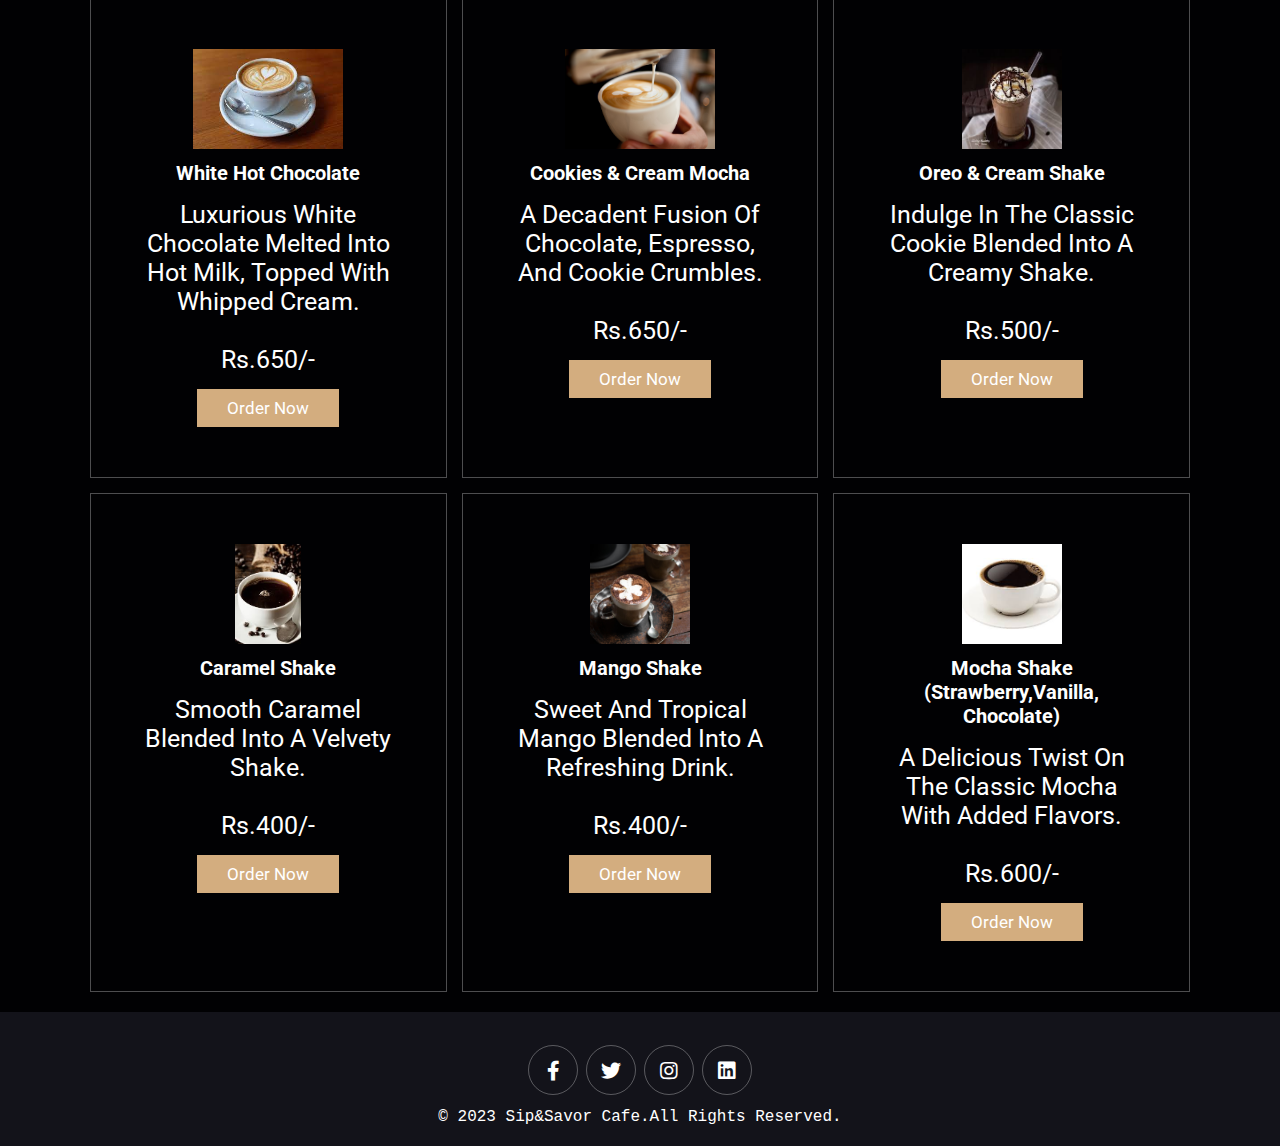
<file: menu1.html>
<!DOCTYPE html>
<html lang="en">
<head>
    <meta charset="UTF-8">
    <meta http-equiv="X-UA-Compatible" content="IE=edge">
    <meta name="viewport" content="width=device-width, initial-scale=1.0">
    <title>Sip & Savor Coffee's</title>

    <!-- font awesome cdn link  -->
    <link rel="stylesheet" href="https://cdnjs.cloudflare.com/ajax/libs/font-awesome/5.15.4/css/all.min.css">

    <!-- custom css file link  -->
    <link rel="stylesheet" href="css/style.css">

</head>
<body>
    
<!-- header section starts  -->

<header class="header">

    <a href="#" class="logo">
        <img src="images/logo1.png" alt="">
    </a>

    <nav class="navbar">
        <a href="index.html">home</a>
        <a href="about1.html">about</a>
        <a href="#menu">menu</a>
        <a href="contact1.html">contact</a>
        <a href="reviews1.html">reviews</a>
    </nav>
   
    <div class="icons">
        <div class="fas fa-search" id="search-btn"></div>
        <div class="fas fa-shopping-cart" id="cart-btn"></div>
        <div class="fas fa-bars" id="menu-btn"></div>
    </div>

    <div class="search-form">
        <input type="search" id="search-box" placeholder="search here...">
        <label for="search-box" class="fas fa-search"></label>
    </div>
    
</header>

<!-- header section ends -->
<!-- menu section starts  -->

<section class="menu" id="menu">
    <h1 class="heading"> our <span>menu</span> </h1>

    <h1 class="heading"> our <span>menu</span> </h1>

    <div class="box-container">

        <div class="box">
            <img src="images/menu-1.png" alt="">
            <h3>Cappuccino</h3>
            <div class="price"> 
                <p>A classic espresso-based drink with equal parts espresso, steamed milk, and foam.</p><br>
                Rs.950/- 
            </div>
            <a href="#" class="btn">order now</a>
        </div>

        <div class="box">
            <img src="images/menu-2.png" alt="">
            <h3>Latte</h3>
            <div class="price">
            <p>Smooth espresso combined with steamed milk for a creamy, balanced flavor.</p><br>
            Rs.900/- 
            </div>
            <a href="#" class="btn">order now</a>
        </div>

        <div class="box">
            <img src="images/menu-3.png" alt="">
            <h3>Frappuccino</h3>
            <div class="price">
                <p>Featuring espresso, milk, ice, and flavorings, topped with whipped cream.</p><br>
                Rs.980/- 
            </div>
            <a href="#" class="btn">order now</a>
        </div>

        <div class="box">
            <img src="images/menu-4.png" alt="">
            <h3>Americano</h3>
            <div class="price">
                <p>A simple yet satisfying drink made with hot water poured over espresso shots.</p><br>
                Rs.900/-
            </div>
            <a href="#" class="btn">order now</a>
        </div>

        <div class="box">
            <img src="images/menu-5.png" alt="">
            <h3>Irish Coffee</h3>
            <div class="price">
                <p>A delightful blend of hot coffee, Irish whiskey, sugar, and cream.</p><br>
                Rs.900/-
            </div>
            <a href="#" class="btn">order now</a>
        </div>

        <div class="box">
            <img src="images/menu-6.png" alt="">
            <h3>Long Black</h3>
            <div class="price">
                <p>A bold espresso-based drink with hot water, creating a strong yet smooth flavor.
                </p><br>
                Rs.950/- 
            </div>
            <a href="#" class="btn">order now</a>
        </div>

        <div class="box">
            <img src="images/menu-7.png" alt="">
            <h3>Doppio</h3>
            <div class="price"> 
                <p>Double shot of espresso for an intense coffee experience.</p><br>
                Rs.900/-
            </div>
            <a href="#" class="btn">order now</a>
        </div>

        <div class="box">
            <img src="images/menu-8.png" alt="">
            <h3>Macchiato</h3>
            <div class="price"> 
                <p>Espresso "stained" with a dollop of frothy milk.
                </p><br>
                Rs.950/-
            </div>
            <a href="#" class="btn">order now</a>
        </div>

        <div class="box">
            <img src="images/menu-9.png" alt="">
            <h3>Affogato </h3>
            <div class="price">
                <p>A heavenly dessert made by pouring espresso over a scoop of vanilla ice cream.</p><br>
                Rs.900/- 
            </div>
            <a href="#" class="btn">order now</a>
        </div>
        <div class="box">
            <img src="images/menu-1.png" alt="">
            <h3>Spanish Latte( with condesnsed milk) </h3>
            <div class="price">
                <p>Rich espresso mixed with sweet condensed milk for a velvety texture and indulgent flavor.</p><br>
                Rs.600/
            </div>
            <a href="#" class="btn">order now</a>
        </div>
        <div class="box">
            <img src="images/menu-2.png" alt="">
            <h3>Hot chocolate( with wipped cream) </h3>
            <div class="price">
                <p>Creamy cocoa topped with whipped cream for the ultimate comfort drink.</p><br>
                Rs.500/- 
            </div>
            <a href="#" class="btn">order now</a>
        </div>
        <div class="box">
            <img src="images/menu-3.png" alt="">
            <h3>Tea</h3>
            <div class="price">
                <p>A selection of soothing teas for a relaxing break.</p><br>
                Rs.200/- 
            </div>
            <a href="#" class="btn">order now</a>
        </div>
        <div class="box">
            <img src="images/menu-4.png" alt="">
            <h3>chocolate shake ( with whipped cream) </h3>
            <div class="price"> 
                <p>Indulge in a thick, chocolatey treat topped with whipped cream.</p><br>
                Rs.350/-
            </div>
            <a href="#" class="btn">order now</a>
        </div>
        <div class="box">
            <img src="images/menu-5.png" alt="">
            <h3>Lemonade ( mint) </h3>
            <div class="price">
                <p>Refreshing lemonade with your choice of fruity infusion.</p><br>
                Rs.250/- 
            </div>
            <a href="#" class="btn">order now</a>
        </div>
        <div class="box">
            <img src="images/menu-6.png" alt="">
            <h3>Lemonade (strawberry) </h3>
            <div class="price">
                <p>Refreshing lemonade with your choice of fruity infusion.</p><br>
                Rs.350/- 
            </div>
            <a href="#" class="btn">order now</a>
        </div>
        <div class="box">
            <img src="images/menu-7.png" alt="">
            <h3>Lemonade (blueberry) </h3>
            <div class="price">
                <p>Refreshing lemonade with your choice of fruity infusion.</p><br>
                Rs.400/- 
            </div>
            <a href="#" class="btn">order now</a>
        </div>
        <div class="box">
            <img src="images/menu-8.png" alt="">
            <h3>Lemonade (rose) </h3>
            <div class="price">
                <p>Refreshing lemonade with your choice of fruity infusion.</p><br>
                Rs.400/- 
            </div>
            <a href="#" class="btn">order now</a>
        </div>
        <div class="box">
            <img src="images/menu-9.png" alt="">
            <h3>Fruit Smoothiee </h3>
            <div class="price">
                <p>A blend of fresh fruits for a healthy and delicious drink.</p><br>
                Rs.400/- 
            </div>
            <a href="#" class="btn">order now</a>
        </div>
        <div class="box">
            <img src="images/menu-1.png" alt="">
            <h3>Peach Iced tea </h3>
            <div class="price"> 
                <p>Crisp iced tea infused with the sweet essence of ripe peaches.</p><br>
                Rs.400/- 
            </div>
            <a href="#" class="btn">order now</a>
        </div>
        <div class="box">
            <img src="images/menu-2.png" alt="">
            <h3>Iced Americano </h3>
            <div class="price">
                <p>Cool down with your favorite espresso-based drink over ice.</p><br>
                Rs.500/- 
            </div>
            <a href="#" class="btn">order now</a>
        </div>
        <div class="box">
            <img src="images/menu-3.png" alt="">
            <h3>Iced Latte  </h3>
            <div class="price">
                <p>Crafted with smooth espresso poured over chilled milk and ice</p><br>
                Rs.500/- 
            </div>
            <a href="#" class="btn">order now</a>
        </div>
        <div class="box">
            <img src="images/menu-4.png" alt="">
            <h3> Iced Cappuccino </h3>
            <div class="price">
                <p>Cool down with your favorite espresso-based drink over ice.</p><br>
                Rs.500/- 
            </div>
            <a href="#" class="btn">order now</a>
        </div>
        <div class="box">
            <img src="images/menu-5.png" alt="">
            <h3>Iced Mocha </h3>
            <div class="price">
                <p>Cool down with your favorite espresso-based drink over ice.</p><br>
                Rs.400/- 
            </div>
            <a href="#" class="btn">order now</a>
        </div>
        <div class="box">
            <img src="images/menu-6.png" alt="">
            <h3>Peanut Butter Milkshake </h3>
            <div class="price">
                <p> Creamy milkshake blended with the rich taste of peanut butter.
                </p><br>
                Rs.600/- 
            </div>
            <a href="#" class="btn">order now</a>
        </div>
        <div class="box">
            <img src="images/menu-7.png" alt="">
            <h3> Summerchino</h3>
            <div class="price"> 
                <p>A seasonal delight combining espresso with refreshing flavors.
                </p><br>
                Rs.400/-
            </div>
            <a href="#" class="btn">order now</a>
        </div>
        <div class="box">
            <img src="images/menu-8.png" alt="">
            <h3> Iced tea </h3>
            <div class="price">
                <p>Crisp and refreshing, our iced tea is brewed to perfection and served chilled over ice</p><br>
                Rs.400/- 
            </div>
            <a href="#" class="btn">order now</a>
        </div>
        <div class="box">
            <img src="images/menu-9.png" alt="">
            <h3> strawberry banana (Smoothiee)</h3>
            <div class="price">
                <p>A fruity blend of strawberries and bananas for a tropical twist.</p><br>
                Rs.600/- 
            </div>
            <a href="#" class="btn">order now</a>
        </div>
        <div class="box">
            <img src="images/menu-1.png" alt="">
            <h3> White hot chocolate </h3>
            <div class="price">
                <p>Luxurious white chocolate melted into hot milk, topped with whipped cream.</p><br>
                Rs.650/- 
            </div>
            <a href="#" class="btn">order now</a>
        </div>
        <div class="box">
            <img src="images/menu-2.png" alt="">
            <h3>Cookies & cream Mocha </h3>
            <div class="price">
                <p> A decadent fusion of chocolate, espresso, and cookie crumbles.
                </p><br>
                Rs.650/- 
            </div>
            <a href="#" class="btn">order now</a>
        </div>
        <div class="box">
            <img src="images/menu-3.png" alt="">
            <h3>oreo & cream shake </h3>
            <div class="price">
                <p>Indulge in the classic cookie blended into a creamy shake.</p><br>
                Rs.500/- 
            </div>
            <a href="#" class="btn">order now</a>
        </div>
        <div class="box">
            <img src="images/menu-4.png" alt="">
            <h3>Caramel Shake </h3>
            <div class="price">
                <p> Smooth caramel blended into a velvety shake.</p><br>
                Rs.400/- 
            </div>
            <a href="#" class="btn">order now</a>
        </div>
        <div class="box">
            <img src="images/menu-5.png" alt="">
            <h3>Mango shake </h3>
            <div class="price">
                <p>Sweet and tropical mango blended into a refreshing drink.
                </p><br>
                Rs.400/- 
            </div>
            <a href="#" class="btn">order now</a>
        </div>
        <div class="box">
            <img src="images/menu-6.png" alt="">
            <h3>Mocha shake (strawberry,vanilla, chocolate) </h3>
            <div class="price">
                <p>A delicious twist on the classic mocha with added flavors.</p><br>
                Rs.600/- 
            </div>
            <a href="#" class="btn">order now</a>
        </div>

    </div>

</section>

<!-- menu section ends -->
<!-- footer section starts  -->

<section class="footer">

    <div class="share">
        <a href="" class="fab fa-facebook-f"></a>
        <a href="" class="fab fa-twitter"></a>
        <a href="" class="fab fa-instagram"></a>
        <a href="" class="fab fa-linkedin"></a>
    </div>

    <p style="color:white;font-family: 'Courier New', Courier, monospace; font-size: medium;">&copy; 2023 Sip&Savor Cafe.All rights reserved.</p>

</section>
<!-- footer section ends -->


<!-- custom js file link  -->
<script src="js/script.js"></script>

</body>
</html>
</file>
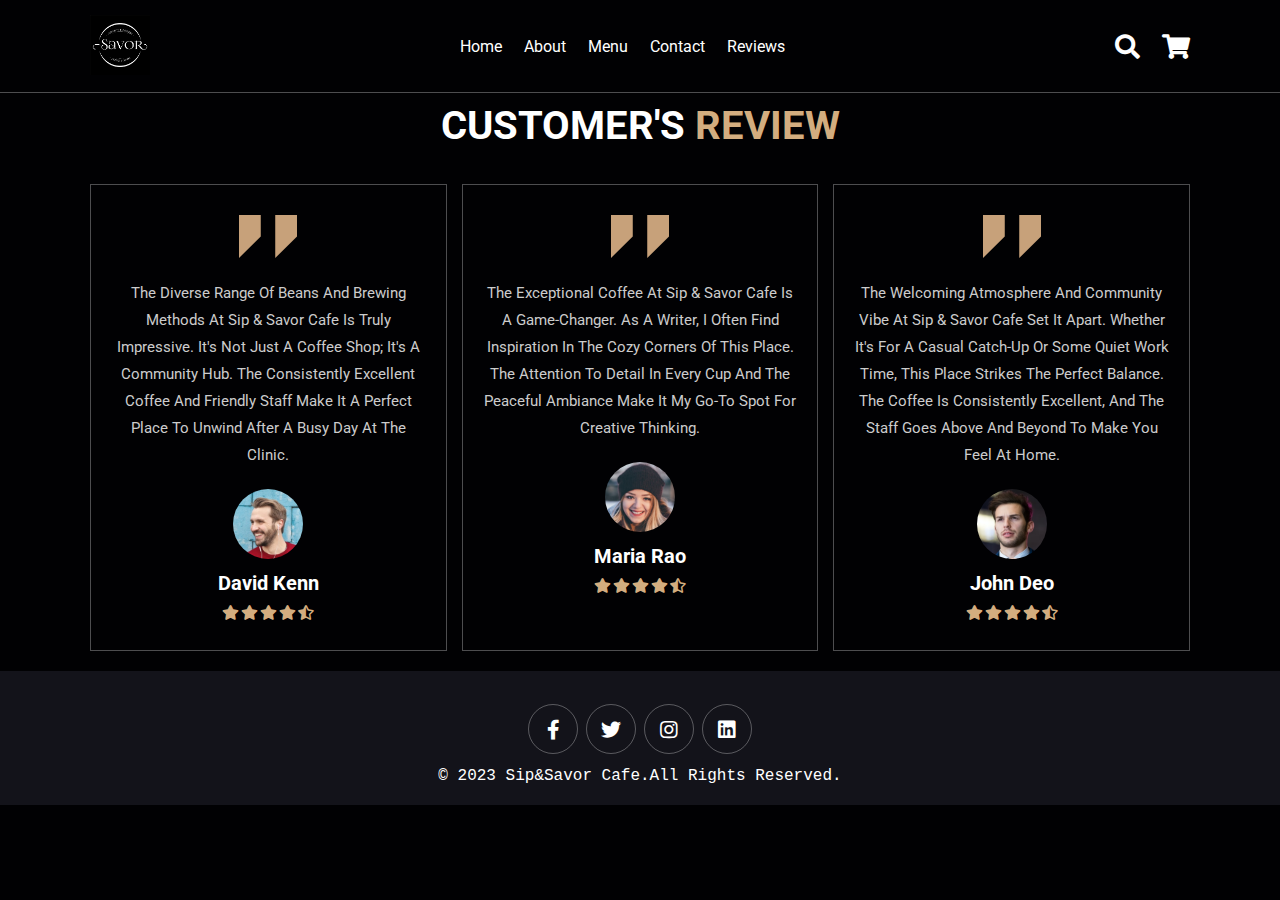
<file: reviews1.html>
<!DOCTYPE html>
<html lang="en">
<head>
    <meta charset="UTF-8">
    <meta http-equiv="X-UA-Compatible" content="IE=edge">
    <meta name="viewport" content="width=device-width, initial-scale=1.0">
    <title>Sip & Savor Coffee's</title>

    <!-- font awesome cdn link  -->
    <link rel="stylesheet" href="https://cdnjs.cloudflare.com/ajax/libs/font-awesome/5.15.4/css/all.min.css">

    <!-- custom css file link  -->
    <link rel="stylesheet" href="css/style.css">

</head>
<body>
    
<!-- header section starts  -->

<header class="header">

    <a href="#" class="logo">
        <img src="images/logo1.png" alt="">
    </a>

    <nav class="navbar">
        <a href="index.html">home</a>
        <a href="about1.html">about</a>
        <a href="menu1.html">menu</a>
        <a href="contact1.html">contact</a>
        <a href="#review">reviews</a>
    </nav>
   
    <div class="icons">
        <div class="fas fa-search" id="search-btn"></div>
        <div class="fas fa-shopping-cart" id="cart-btn"></div>
        <div class="fas fa-bars" id="menu-btn"></div>
    </div>

    <div class="search-form">
        <input type="search" id="search-box" placeholder="search here...">
        <label for="search-box" class="fas fa-search"></label>
    </div>
</header>

<!-- header section ends -->
<!-- review section starts  -->

<section class="review" id="review">
    <h1 class="heading"> customer's <span>review</span> </h1>

    <h1 class="heading"> customer's <span>review</span> </h1>

    <div class="box-container">

        <div class="box">
            <img src="images/quote-img.png" alt="" class="quote">
            <p>The diverse range of beans and brewing methods at Sip & Savor Cafe is truly impressive. It's not just a coffee shop; it's a community hub. The consistently excellent coffee and
                 friendly staff make it a perfect place to unwind after a busy day at the clinic.</p>
            <img src="images/pic-1.png" class="user" alt="">
            <h3>David Kenn</h3>
            <div class="stars">
                <i class="fas fa-star"></i>
                <i class="fas fa-star"></i>
                <i class="fas fa-star"></i>
                <i class="fas fa-star"></i>
                <i class="fas fa-star-half-alt"></i>
            </div>
        </div>

        <div class="box">
            <img src="images/quote-img.png" alt="" class="quote">
            <p>The exceptional coffee at Sip & Savor Cafe is a game-changer. As a writer, I often find inspiration in the cozy corners of this place. The attention to detail in every cup and
                 the peaceful ambiance make it my go-to spot for creative thinking.</p>
            <img src="images/pic-2.png" class="user" alt="">
            <h3>maria rao</h3>
            <div class="stars">
                <i class="fas fa-star"></i>
                <i class="fas fa-star"></i>
                <i class="fas fa-star"></i>
                <i class="fas fa-star"></i>
                <i class="fas fa-star-half-alt"></i>
            </div>
        </div>
        
        <div class="box">
            <img src="images/quote-img.png" alt="" class="quote">
            <p>The welcoming atmosphere and community vibe at Sip & Savor Cafe set it apart. Whether it's for a casual catch-up or some quiet work time, this place strikes the perfect balance. The coffee is consistently excellent, 
                and the staff goes above and beyond to make you feel at home.</p>
            <img src="images/pic-3.png" class="user" alt="">
            <h3>john deo</h3>
            <div class="stars">
                <i class="fas fa-star"></i>
                <i class="fas fa-star"></i>
                <i class="fas fa-star"></i>
                <i class="fas fa-star"></i>
                <i class="fas fa-star-half-alt"></i>
            </div>
        </div>

    </div>

</section>

<!-- review section ends -->
<!-- footer section starts  -->

<section class="footer">

    <div class="share">
        <a href="" class="fab fa-facebook-f"></a>
        <a href="" class="fab fa-twitter"></a>
        <a href="" class="fab fa-instagram"></a>
        <a href="" class="fab fa-linkedin"></a>
    </div>

    <p style="color:white;font-family: 'Courier New', Courier, monospace; font-size: medium;">&copy; 2023 Sip&Savor Cafe.All rights reserved.</p>

</section>
<!-- footer section ends -->


<!-- custom js file link  -->
<script src="js/script.js"></script>

</body>
</html>
</file>
<file: css/style.css>
@import url('https://fonts.googleapis.com/css2?family=Roboto:wght@100;300;400;500;700&display=swap');

:root{
    --main-color:#d3ad7f;
    --black:#13131a;
    --bg:#010103;
    --border:.1rem solid rgba(255,255,255,.3);
}

*{
    font-family: 'Roboto', sans-serif;
    margin:0; padding:0;
    box-sizing: border-box;
    outline: none; border:none;
    text-decoration: none;
    text-transform: capitalize;
    transition: .2s linear;
}

html{
    font-size: 62.5%;
    overflow-x: hidden;
    scroll-padding-top: 9rem;
    scroll-behavior: smooth;
}

html::-webkit-scrollbar{
    width: .8rem;
}

html::-webkit-scrollbar-track{
    background: transparent;
}

html::-webkit-scrollbar-thumb{
    background: #fff;
    border-radius: 5rem;
}

body{
    background: var(--bg);
}

section{
    padding:2rem 7%;
}

.heading{
    text-align: center;
    color:#fff;
    text-transform: uppercase;
    padding-bottom: 3.5rem;
    font-size: 4rem;
}

.heading span{
    color:var(--main-color);
    text-transform: uppercase;
}

.btn{
    margin-top: 1rem;
    display: inline-block;
    padding:.9rem 3rem;
    font-size: 1.7rem;
    color:#fff;
    background: var(--main-color);
    cursor: pointer;
}

.btn:hover{
    letter-spacing: .2rem;
}

.header{
    background: var(--bg);
    display: flex;
    align-items: center;
    justify-content: space-between;
    padding:1.5rem 7%;
    border-bottom: var(--border);
    position: fixed;
    top:0; left: 0; right: 0;
    z-index: 1000;
}

.header .logo img{
    height: 6rem;
}

.header .navbar a{
    margin:0 1rem;
    font-size: 1.6rem;
    color:#fff;
}

.header .navbar a:hover{
    color:var(--main-color);
    border-bottom: .1rem solid var(--main-color);
    padding-bottom: .5rem;
}


.header .icons div{
    color:#fff;
    cursor: pointer;
    font-size: 2.5rem;
    margin-left: 2rem;
}

.header .icons div:hover{
    color:var(--main-color);
}

#menu-btn{
    display: none;
}

.header .search-form{
    position: absolute;
    top:115%; right: 7%;
    background: #fff;
    width: 50rem;
    height: 5rem;
    display: flex;
    align-items: center;
    transform: scaleY(0);
    transform-origin: top;
}

.header .search-form.active{
    transform: scaleY(1);
}

.header .search-form input{
    height: 100%;
    width: 100%;
    font-size: 1.6rem;
    color:var(--black);
    padding:1rem;
    text-transform: none;
}

.header .search-form label{
    cursor: pointer;
    font-size: 2.2rem;
    margin-right: 1.5rem;
    color:var(--black);
}

.header .search-form label:hover{
    color:var(--main-color);
}

.home{
    min-height: 100vh;
    display: flex;
    align-items: center;
    background:url(../images/home-img.jpeg) no-repeat;
    background-size: cover;
    background-position: center;
}

.home .content{
    max-width: 60rem;
}

.home .content h3{
    font-size: 6rem;
    text-transform: uppercase;
    color:#fff;
}

.home .content p{
    font-size: 2rem;
    font-weight: lighter;
    line-height: 1.8;
    padding:1rem 0;
    color:#eee;
}

.about .row{
    display: flex;
    align-items: center;
    background:var(--black);
    flex-wrap: wrap;
}

.about .row .image{
    flex:1 1 45rem;
}

.about .row .image img{
    width: 100%;
}
.about .row .content{
    flex:1 1 45rem;
    padding:2rem;
}

.about .row .content h3{
    font-size: 3rem;
    color:#fff;
}

.about .row .content p{
    font-size: 1.6rem;
    color:#ccc;
    padding:1rem 0;
    line-height: 1.8;
}

.menu .box-container{
    display: grid;
    grid-template-columns: repeat(auto-fit, minmax(30rem, 1fr));
    gap:1.5rem;
}

.menu .box-container .box{
    padding:5rem;
    text-align: center;
    border:var(--border);    
}

.menu .box-container .box img{
    height: 10rem;
}

.menu .box-container .box h3{
    color: #fff;
    font-size: 2rem;
    padding:1rem 0;
}

.menu .box-container .box .price{
    color: #fff;
    font-size: 2.5rem;
    padding:.5rem 0;
}

.menu .box-container .box .price span{
    font-size: 1.5rem;
    text-decoration: line-through;
    font-weight: lighter;
}

.menu .box-container .box:hover{
    background:#fff;
}

.menu .box-container .box:hover > *{
    color:var(--black);
}

.review .box-container{
    display: grid;
    grid-template-columns: repeat(auto-fit, minmax(30rem, 1fr));
    gap:1.5rem;
}

.review .box-container .box{
    border:var(--border);
    text-align: center;
    padding:3rem 2rem;
}

.review .box-container .box p{
    font-size: 1.5rem;
    line-height: 1.8;
    color:#ccc;
    padding:2rem 0;
}

.review .box-container .box .user{
    height: 7rem;
    width: 7rem;
    border-radius: 50%;
    object-fit: cover;
}

.review .box-container .box h3{
    padding:1rem 0;
    font-size: 2rem;
    color:#fff;
}

.review .box-container .box .stars i{
    font-size: 1.5rem;
    color:var(--main-color);
}

.contact .row{
    display: flex;
    background:var(--black);
    flex-wrap: wrap;
    gap:1rem;
}



.contact .row form{
    flex:1 1 45rem;
    padding:5rem 2rem;
    text-align: center;
}

.contact .row form h3{
    text-transform: uppercase;
    font-size: 3.5rem;
    color:#fff;
}

.contact .row form .inputBox{
    display: flex;
    align-items: center;
    margin-top: 2rem;
    margin-bottom: 2rem;
    background:var(--bg);
    border:var(--border);
}

.contact .row form .inputBox span{
    color:#fff;
    font-size: 2rem;
    padding-left: 2rem;
}

.contact .row form .inputBox input{
    width: 100%;
    padding:2rem;
    font-size: 1.7rem;
    color:#fff;
    text-transform: none;
    background:none;
}

.footer{
    background:var(--black);
    text-align: center;
}

.footer .share{
    padding:1rem 0;
}

.footer .share a{
    height: 5rem;
    width: 5rem;
    line-height: 5rem;
    font-size: 2rem;
    color:#fff;
    border:var(--border);
    margin:.3rem;
    border-radius: 50%;
}

.footer .share a:hover{
    background-color: var(--main-color);
}

.footer .links{
    display: flex;
    justify-content: center;
    flex-wrap: wrap;
    padding:2rem 0;
    gap:1rem;
}

.footer .links a{
    padding:.7rem 2rem;
    color:#fff;
    border:var(--border);
    font-size: 2rem;
}

.footer .links a:hover{
    background:var(--main-color);
}





/* media queries  */
@media (max-width:991px){

    html{
        font-size: 55%;
    }

    .header{
        padding:1.5rem 2rem;
    }

    section{
        padding:2rem;
    }

}

@media (max-width:768px){

    #menu-btn{
        display: inline-block;
    }

    .header .navbar{
        position: absolute;
        top:100%; right: -100%;
        background: #fff;
        width: 30rem;
        height: calc(100vh - 9.5rem);
    }

    .header .navbar.active{
        right:0;
    }

    .header .navbar a{
        color:var(--black);
        display: block;
        margin:1.5rem;
        padding:.5rem;
        font-size: 2rem;
    }

    .header .search-form{
        width: 90%;
        right: 2rem;
    }

    .home{
        background-position: left;
        justify-content: center;
        text-align: center;
    }

    .home .content h3{
        font-size: 4.5rem;
    }

    .home .content p{
        font-size: 1.5rem;
    }

}

@media (max-width:450px){

    html{
        font-size: 50%;
    }

}
</file>
